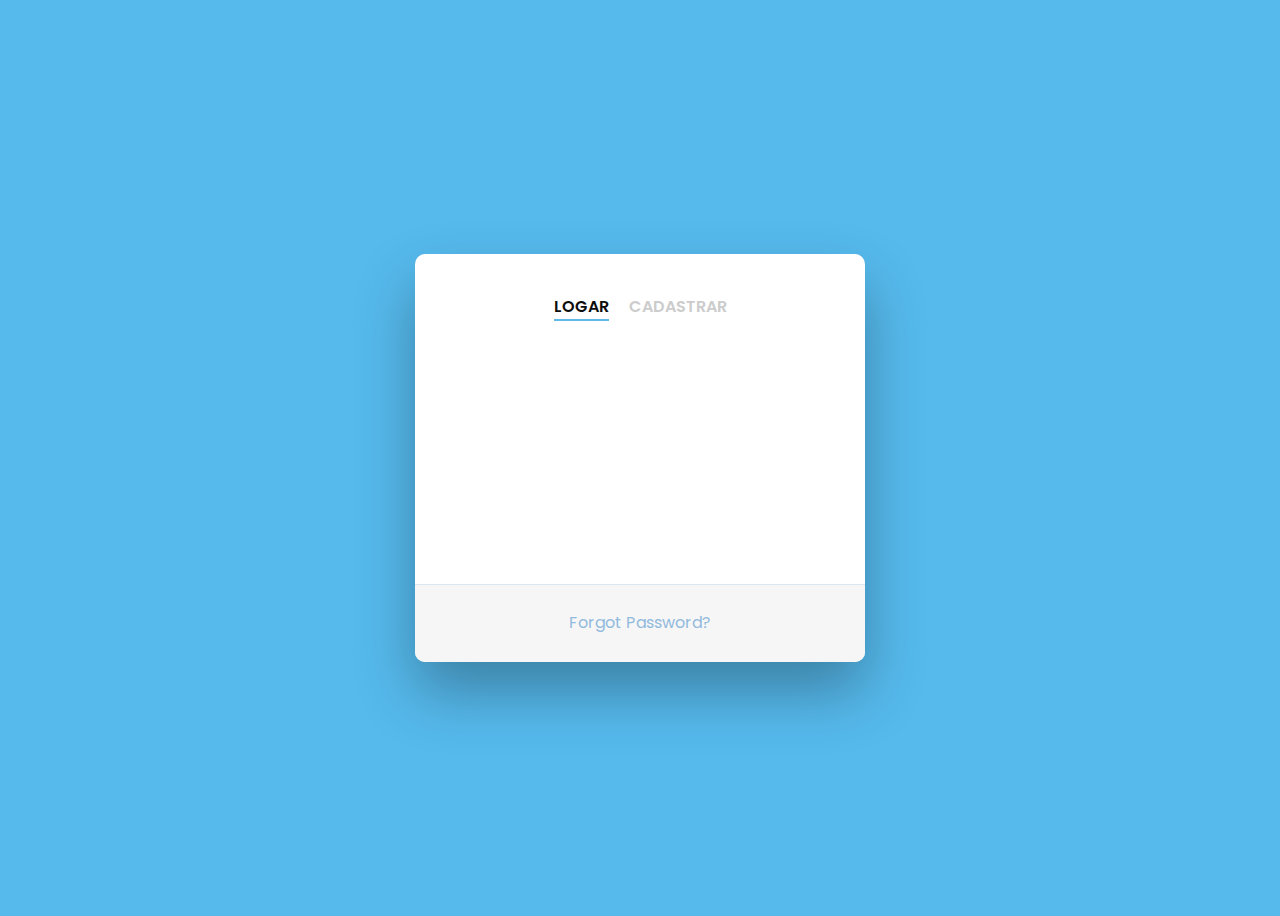
<file: index.html>
<!DOCTYPE html>
<!--
To change this license header, choose License Headers in Project Properties.
To change this template file, choose Tools | Templates
and open the template in the editor.
-->
<html>
    <head>
        <title>TODO supply a title</title>
        <meta charset="UTF-8">
        <meta name="viewport" content="width=device-width, initial-scale=1.0">
        <link rel="stylesheet" type="text/css" href="estilo.css">
      
    </head>
    <body>
<div class="wrapper fadeInDown">
  <div id="formContent">
    <!-- Tabs Titles -->
    <a href="index.html"><h2 class="active"> Logar</h2></a>
    <a href="cadastro.html"><h2 class="inactive underlineHover">Cadastrar </h2></a>

    <!-- Icon -->
    <div class="fadeIn first">
      <img src="login.png"  alt="User Icon" />
    </div>

    <!-- Login Form -->
    <form action="primeira.html">
      <input type="text" id="login" class="fadeIn second" name="email" placeholder="login">
      <input type="password" id="password" class="fadeIn third" name="senha" placeholder="password">
      <input type="submit" class="fadeIn fourth" name="logar" value="Logar">
    </form>

    <!-- Remind Passowrd -->
    <div id="formFooter">
      <a class="underlineHover" href="#">Forgot Password?</a>
    </div>

  </div>
</div>
    </body>
</html>
</file>
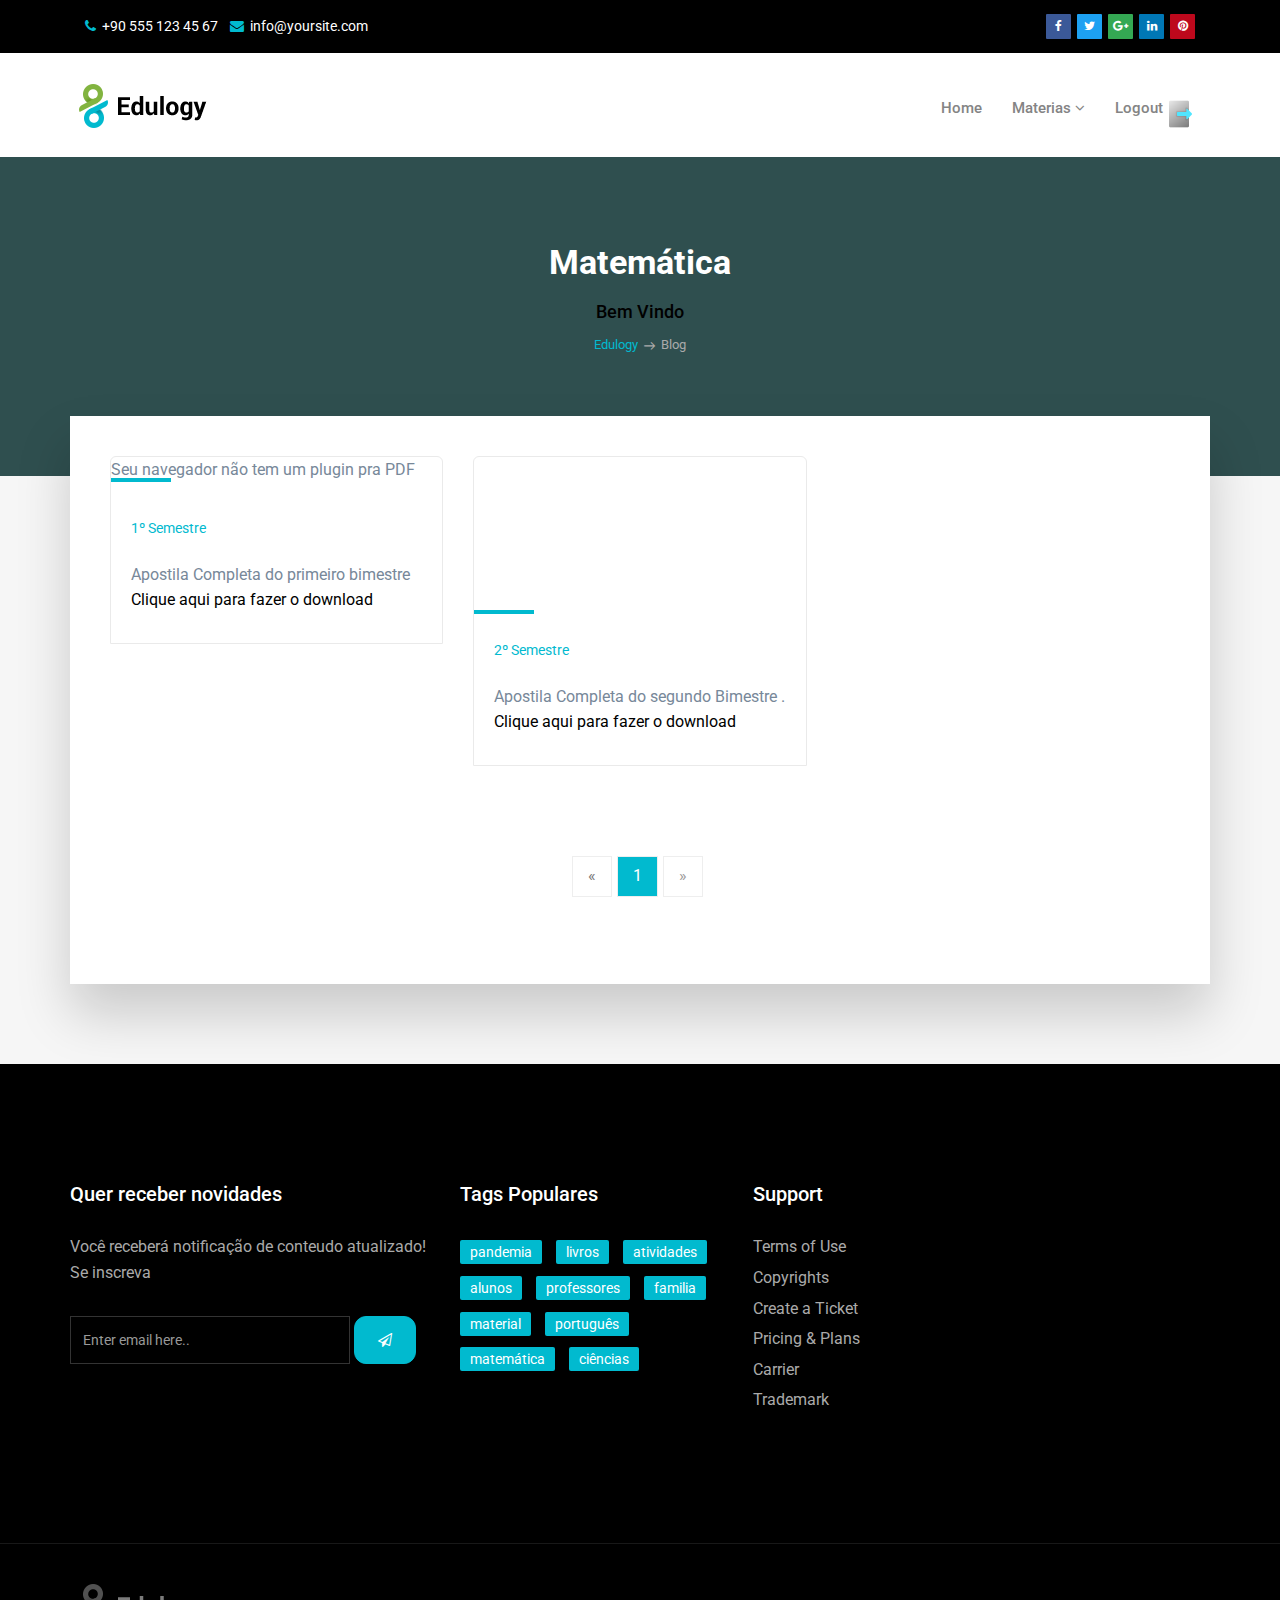
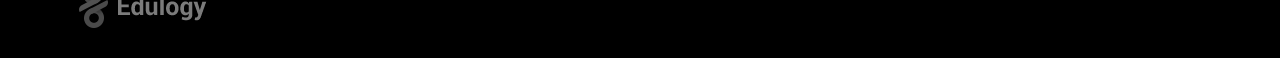
<file: blog-1.html>
<!doctype html>
<!--[if IE 9]> <html class="no-js ie9 fixed-layout" lang="en"> <![endif]-->
<!--[if gt IE 9]><!-->

<html class="no-js " lang="en"> <!--<![endif]-->
<head>

    <!-- Basic -->
    <meta charset="utf-8">
    <meta http-equiv="X-UA-Compatible" content="IE=edge">
    
    <!-- Mobile Meta -->
    <meta name="viewport" content="width=device-width, minimum-scale=1.0, maximum-scale=1.0, user-scalable=no">
    
    <!-- Site Meta -->
    <title>Edulogy</title>
    <meta name="keywords" content="">
    <meta name="description" content="">
    <meta name="author" content="">
    
    <!-- Site Icons -->
    <link rel="shortcut icon" href="favicon.ico" type="image/x-icon" />
    <link rel="apple-touch-icon" href="apple-touch-icon.png">

    <!-- Google Fonts -->
    <link href="https://fonts.googleapis.com/css?family=Roboto:300,400,400i,500,700,900" rel="stylesheet"> 
    <link href="https://fonts.googleapis.com/css?family=Droid+Serif:400,400i,700,700i" rel="stylesheet"> 
    
    <!-- Custom & Default Styles -->
    <link rel="stylesheet" href="bootstrap.min.css">
    <link rel="stylesheet" href="font-awesome.min.css">
    <link rel="stylesheet" href="carousel.css">
    <link rel="stylesheet" href="animate.css">
    <link rel="stylesheet" href="style.css">

    <!--[if lt IE 9]>
        <script src="js/vendor/html5shiv.min.js"></script>
        <script src="js/vendor/respond.min.js"></script>
    <![endif]-->

</head>
<body>  

    <!-- LOADER -->
    <div id="preloader">
        <img class="preloader" src="loader.gif" alt="">
    </div><!-- end loader -->
    <!-- END LOADER -->

    <div id="wrapper">
        <!-- BEGIN # MODAL LOGIN -->
        <div class="modal fade" id="login-modal" tabindex="-1" role="dialog" aria-hidden="true" style="display: none;">
            <div class="modal-dialog">
                <div class="modal-content">
                    <!-- Begin # DIV Form -->
                    <div id="div-forms">
                        <form id="login-form">
                            <button type="button" class="close" data-dismiss="modal" aria-label="Close">
                                <span class="flaticon-add" aria-hidden="true"></span>
                            </button>
                            <div class="modal-body">
                                <input class="form-control" type="text" placeholder="What you are looking for?" required>
                            </div>
                        </form><!-- End # Login Form -->
                    </div><!-- End # DIV Form -->
                </div>
            </div>
        </div>
        <!-- END # MODAL LOGIN -->

        <header class="header header-normal">
            <div class="topbar clearfix">
                <div class="container">
                    <div class="row-fluid">
                        <div class="col-md-6 col-sm-6 text-left">
                            <p>
                                <strong><i class="fa fa-phone"></i></strong> +90 555 123 45 67 &nbsp;&nbsp;
                                <strong><i class="fa fa-envelope"></i></strong> <a href="mailto:#">info@yoursite.com</a>
                            </p>
                        </div><!-- end left -->
                        <div class="col-md-6 col-sm-6 hidden-xs text-right">
                            <div class="social">
                                <a class="facebook" href="#" data-tooltip="tooltip" data-placement="bottom" title="Facebook"><i class="fa fa-facebook"></i></a>              
                                <a class="twitter" href="#" data-tooltip="tooltip" data-placement="bottom" title="Twitter"><i class="fa fa-twitter"></i></a>
                                <a class="google" href="#" data-tooltip="tooltip" data-placement="bottom" title="Google Plus"><i class="fa fa-google-plus"></i></a>
                                <a class="linkedin" href="#" data-tooltip="tooltip" data-placement="bottom" title="Linkedin"><i class="fa fa-linkedin"></i></a>
                                <a class="pinterest" href="#" data-tooltip="tooltip" data-placement="bottom" title="Pinterest"><i class="fa fa-pinterest"></i></a>
                            </div><!-- end social -->
                        </div><!-- end left -->
                    </div><!-- end row -->
                </div><!-- end container -->
            </div><!-- end topbar -->

            <div class="container">
                <nav class="navbar navbar-default yamm">
                    <div class="navbar-header">
                        <button type="button" class="navbar-toggle collapsed" data-toggle="collapse" data-target="#navbar" aria-expanded="false" aria-controls="navbar">
                            <span class="sr-only">Toggle navigation</span>
                            <span class="icon-bar"></span>
                            <span class="icon-bar"></span>
                            <span class="icon-bar"></span>
                        </button>
                        <div class="logo-normal">
                            <a class="navbar-brand" href="primeira.html"><img src="logo-dark.png" alt=""></a>
                           
                        </div>
                    </div>

                    <div id="navbar" class="navbar-collapse collapse">
                        <ul class="nav navbar-nav navbar-right">
                            <li><a href="primeira.html">Home</a></li>                    
                          
                            <li class="dropdown hassubmenu">
                                <a href="#" class="dropdown-toggle" data-toggle="dropdown" role="button" aria-expanded="false">Materias <span class="fa fa-angle-down"></span></a>
                                <ul class="dropdown-menu" role="menu">
                                    <li><a href="blog-3.html">Português</a></li>
                                    <li><a href="blog-1.html">Matemática</a></li>
                                    <li><a href="blog-2.html">Geografia</a></li>
                                    <li><a href="blog-4.html">Ciências</a></li>
                                    
                                </ul>
                                
                            </li>
                            <li><a href="#"><img src="sai.png" class="img-responsive" style="float:right;" >Logout</a></li>
                        </ul>
                    </div>
                </nav><!-- end navbar -->
            </div><!-- end container -->
        </header>

        <section class="section db p120">
            <div class="container">
                <div class="row">
                    <div class="col-md-12">
                        <div class="tagline-message page-title text-center">
                            <h3>Matemática</h3>
                            <h4>Bem Vindo </h4>
                            <ul class="breadcrumb">
                                <li><a href="primeira.html">Edulogy</a></li>
                                <li class="active">Blog</li>
                            </ul>
                        </div>
                    </div><!-- end col -->
                </div><!-- end row -->
            </div><!-- end container -->
        </section><!-- end section -->

        <section class="section gb nopadtop">
            <div class="container">
                <div class="boxed boxedp4">
                    <div class="row blog-grid">
                        <div class="col-md-4">
                            <div class="course-box">
                                <div class="image-wrap entry">
<!--                                    <img src="upload/frasean.png" alt="" class="img-responsive" style="width:1500pt;" >-->
                                   <object data="meuarquivo.pdf" type="application/pdf"  >
                                       <p>Seu navegador não tem um plugin pra PDF</p>
                                         </object>
                                </div><!-- end image-wrap -->
                                <div class="course-details">
                                    <h4>
                                        <small>1º Semestre </small>                                        
                                    </h4>
                                    <p>Apostila Completa do primeiro bimestre </p>
                                    <a href="meuarquivo.pdf" download>Clique aqui para fazer o download</a>
                                </div><!-- end details -->
                                
                            </div><!-- end box -->
                        </div><!-- end col -->

                        <div class="col-md-4">
                            <div class="course-box">
                                <div class="image-wrap entry">
<!--                                    <img src="upload/ftexto.jpg" alt="" class="img-responsive" style="width:1500pt;">-->
                                    <iframe src="http:arquivo.pdf"  style="border: none;"  ></iframe>
                                  </div><!-- end image-wrap -->
                                <div class="course-details">
                                    <h4>
                                        <small>2º Semestre</small>                                        
                                    </h4>
                                    <p> Apostila Completa do segundo Bimestre .</p>
                                    <a href="arquivo.pdf" download>Clique aqui para fazer o download</a>
                                </div><!-- end details -->
                                
                            </div><!-- end box -->
                        </div><!-- end col -->                                    
                          </div><!-- end row -->

                    <hr class="invis">

                    <div class="row">
                        <div class="col-md-12 text-center">
                            <ul class="pagination ">
                                <li class="disabled"><a href="javascript:void(0)">&laquo;</a></li>
                                <li class="active"><a href="javascript:void(0)">1</a></li>
                                
                                <li><a href="javascript:void(0)">&raquo;</a></li>
                            </ul>
                        </div><!-- end col -->
                    </div><!-- end row -->
                </div><!-- end boxed -->
            </div><!-- end container -->
        </section>

       <footer class="section footer noover">
            <div class="container">
                <div class="row">
                    <div class="col-lg-4 col-md-4">
                        <div class="widget clearfix">
                            <h3 class="widget-title">Quer receber novidades</h3>
                            <div class="newsletter-widget">
                                <p>Você receberá notificação de conteudo atualizado!<br> Se inscreva</p>
                                <form class="form-inline" role="search">
                                    <div class="form-1">
                                        <input type="text" class="form-control" placeholder="Enter email here..">
                                        <button type="submit" class="btn btn-primary"><i class="fa fa-paper-plane-o"></i></button>
                                    </div>
                                </form>
                               
                            </div><!-- end newsletter -->
                        </div><!-- end widget -->
                    </div><!-- end col -->

                    

                    <div class="col-lg-3 col-md-3">
                        <div class="widget clearfix">
                            <h3 class="widget-title">Tags Populares</h3>
                            <div class="tags-widget">   
                                <ul class="list-inline">
                                    <li><a href="#">pandemia</a></li>
                                    <li><a href="#">livros</a></li>
                                    <li><a href="#">atividades</a></li>
                                    <li><a href="#">alunos</a></li>
                                    <li><a href="#">professores</a></li>
                                    <li><a href="#">familia</a></li>
                                    <li><a href="#">material</a></li>
                                    <li><a href="#">português</a></li>
                                    <li><a href="#">matemática</a></li>
                                    <li><a href="#">ciências</a></li>
                                </ul>
                            </div><!-- end list-widget -->
                        </div><!-- end widget -->
                    </div><!-- end col -->

                    <div class="col-lg-2 col-md-2">
                        <div class="widget clearfix">
                            <h3 class="widget-title">Support</h3>
                            <div class="list-widget">   
                                <ul>
                                    <li><a href="#">Terms of Use</a></li>
                                    <li><a href="#">Copyrights</a></li>
                                    <li><a href="#">Create a Ticket</a></li>
                                    <li><a href="#">Pricing & Plans</a></li>
                                    <li><a href="#">Carrier</a></li>
                                    <li><a href="#">Trademark</a></li>
                                </ul>
                            </div><!-- end list-widget -->
                        </div><!-- end widget -->
                    </div><!-- end col -->
                </div><!-- end row -->
            </div><!-- end container -->
        </footer><!-- end footer -->

        <div class="copyrights">
            <div class="container">
                <div class="clearfix">
                    <div class="pull-left">
                        <div class="cop-logo">
                            <a href="#"><img src="logo.png" alt=""></a>
                        </div>
                    </div>

                    <div class="pull-right">
                        <div class="footer-links">
                            
                        </div>
                    </div>
                </div>
            </div><!-- end container -->
        </div><!-- end copy -->
    </div><!-- end wrapper -->

    <!-- jQuery Files -->
    <script src="jquery.min.js"></script>
    <script src="bootstrap.min.js"></script>
    <script src="animate.js"></script>
    <script src="custom.js"></script>

</body>
</html>
</file>
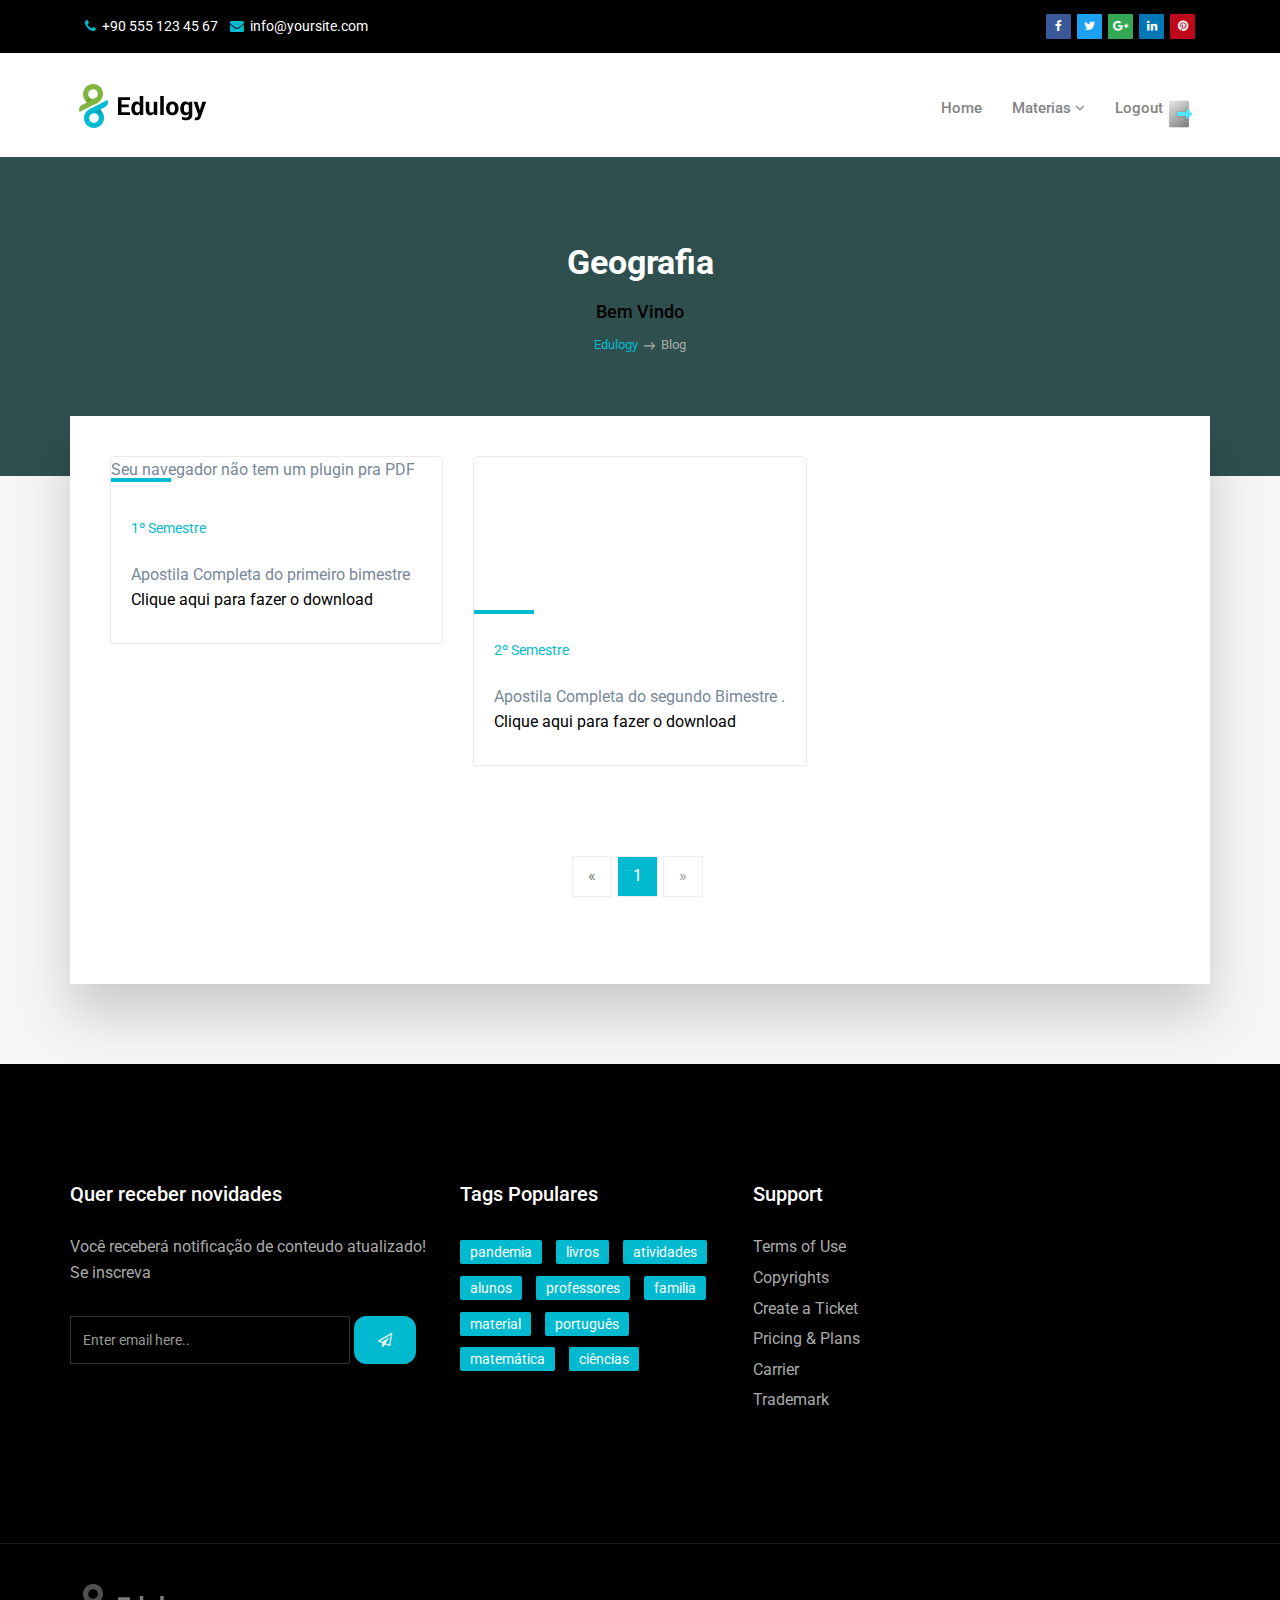
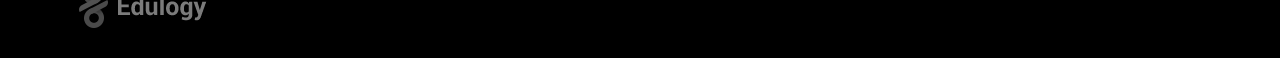
<file: blog-2.html>
<!doctype html>
<!--[if IE 9]> <html class="no-js ie9 fixed-layout" lang="en"> <![endif]-->
<!--[if gt IE 9]><!-->

<html class="no-js " lang="en"> <!--<![endif]-->
<head>

    <!-- Basic -->
    <meta charset="utf-8">
    <meta http-equiv="X-UA-Compatible" content="IE=edge">
    
    <!-- Mobile Meta -->
    <meta name="viewport" content="width=device-width, minimum-scale=1.0, maximum-scale=1.0, user-scalable=no">
    
    <!-- Site Meta -->
    <title>Edulogy</title>
    <meta name="keywords" content="">
    <meta name="description" content="">
    <meta name="author" content="">
    
    <!-- Site Icons -->
    <link rel="shortcut icon" href="favicon.ico" type="image/x-icon" />
    <link rel="apple-touch-icon" href="apple-touch-icon.png">

    <!-- Google Fonts -->
    <link href="https://fonts.googleapis.com/css?family=Roboto:300,400,400i,500,700,900" rel="stylesheet"> 
    <link href="https://fonts.googleapis.com/css?family=Droid+Serif:400,400i,700,700i" rel="stylesheet"> 
    
    <!-- Custom & Default Styles -->
    <link rel="stylesheet" href="bootstrap.min.css">
    <link rel="stylesheet" href="font-awesome.min.css">
    <link rel="stylesheet" href="carousel.css">
    <link rel="stylesheet" href="animate.css">
    <link rel="stylesheet" href="style.css">

    <!--[if lt IE 9]>
        <script src="js/vendor/html5shiv.min.js"></script>
        <script src="js/vendor/respond.min.js"></script>
    <![endif]-->

</head>
<body>  

    <!-- LOADER -->
    <div id="preloader">
        <img class="preloader" src="loader.gif" alt="">
    </div><!-- end loader -->
    <!-- END LOADER -->

    <div id="wrapper">
        <!-- BEGIN # MODAL LOGIN -->
        <div class="modal fade" id="login-modal" tabindex="-1" role="dialog" aria-hidden="true" style="display: none;">
            <div class="modal-dialog">
                <div class="modal-content">
                    <!-- Begin # DIV Form -->
                    <div id="div-forms">
                        <form id="login-form">
                            <button type="button" class="close" data-dismiss="modal" aria-label="Close">
                                <span class="flaticon-add" aria-hidden="true"></span>
                            </button>
                            <div class="modal-body">
                                <input class="form-control" type="text" placeholder="What you are looking for?" required>
                            </div>
                        </form><!-- End # Login Form -->
                    </div><!-- End # DIV Form -->
                </div>
            </div>
        </div>
        <!-- END # MODAL LOGIN -->

        <header class="header header-normal">
            <div class="topbar clearfix">
                <div class="container">
                    <div class="row-fluid">
                        <div class="col-md-6 col-sm-6 text-left">
                            <p>
                                <strong><i class="fa fa-phone"></i></strong> +90 555 123 45 67 &nbsp;&nbsp;
                                <strong><i class="fa fa-envelope"></i></strong> <a href="mailto:#">info@yoursite.com</a>
                            </p>
                        </div><!-- end left -->
                        <div class="col-md-6 col-sm-6 hidden-xs text-right">
                            <div class="social">
                                <a class="facebook" href="#" data-tooltip="tooltip" data-placement="bottom" title="Facebook"><i class="fa fa-facebook"></i></a>              
                                <a class="twitter" href="#" data-tooltip="tooltip" data-placement="bottom" title="Twitter"><i class="fa fa-twitter"></i></a>
                                <a class="google" href="#" data-tooltip="tooltip" data-placement="bottom" title="Google Plus"><i class="fa fa-google-plus"></i></a>
                                <a class="linkedin" href="#" data-tooltip="tooltip" data-placement="bottom" title="Linkedin"><i class="fa fa-linkedin"></i></a>
                                <a class="pinterest" href="#" data-tooltip="tooltip" data-placement="bottom" title="Pinterest"><i class="fa fa-pinterest"></i></a>
                            </div><!-- end social -->
                        </div><!-- end left -->
                    </div><!-- end row -->
                </div><!-- end container -->
            </div><!-- end topbar -->

            <div class="container">
                <nav class="navbar navbar-default yamm">
                    <div class="navbar-header">
                        <button type="button" class="navbar-toggle collapsed" data-toggle="collapse" data-target="#navbar" aria-expanded="false" aria-controls="navbar">
                            <span class="sr-only">Toggle navigation</span>
                            <span class="icon-bar"></span>
                            <span class="icon-bar"></span>
                            <span class="icon-bar"></span>
                        </button>
                        <div class="logo-normal">
                            <a class="navbar-brand" href="primeira.html"><img src="logo-dark.png" alt=""></a>
                           
                        </div>
                    </div>

                    <div id="navbar" class="navbar-collapse collapse">
                        <ul class="nav navbar-nav navbar-right">
                            <li><a href="primeira.html">Home</a></li>                    
                          
                            <li class="dropdown hassubmenu">
                                <a href="#" class="dropdown-toggle" data-toggle="dropdown" role="button" aria-expanded="false">Materias <span class="fa fa-angle-down"></span></a>
                                <ul class="dropdown-menu" role="menu">
                                    <li><a href="blog-3.html">Português</a></li>
                                    <li><a href="blog-1.html">Matemática</a></li>
                                    <li><a href="blog-2.html">Geografia</a></li>
                                    <li><a href="blog-4.html">Ciências</a></li>
                                    
                                </ul>
                                
                            </li>
                            <li><a href="#"><img src="sai.png" class="img-responsive" style="float:right;" >Logout</a></li>
                        </ul>
                    </div>
                </nav><!-- end navbar -->
            </div><!-- end container -->
        </header>

        <section class="section db p120">
            <div class="container">
                <div class="row">
                    <div class="col-md-12">
                        <div class="tagline-message page-title text-center">
                            <h3>Geografia</h3>
                            <h4>Bem Vindo </h4>
                            <ul class="breadcrumb">
                                <li><a href="primeira.html">Edulogy</a></li>
                                <li class="active">Blog</li>
                            </ul>
                        </div>
                    </div><!-- end col -->
                </div><!-- end row -->
            </div><!-- end container -->
        </section><!-- end section -->

        <section class="section gb nopadtop">
            <div class="container">
                <div class="boxed boxedp4">
                    <div class="row blog-grid">
                        <div class="col-md-4">
                            <div class="course-box">
                                <div class="image-wrap entry">
<!--                                    <img src="upload/frasean.png" alt="" class="img-responsive" style="width:1500pt;" >-->
                                   <object data="geo2arquivo.pdf" type="application/pdf"  >
                                       <p>Seu navegador não tem um plugin pra PDF</p>
                                         </object>
                                </div><!-- end image-wrap -->
                                <div class="course-details">
                                    <h4>
                                        <small>1º Semestre </small>                                        
                                    </h4>
                                    <p>Apostila Completa do primeiro bimestre </p>
                                    <a href="geo2arquivo.pdf" download>Clique aqui para fazer o download</a>
                                </div><!-- end details -->
                                
                            </div><!-- end box -->
                        </div><!-- end col -->

                        <div class="col-md-4">
                            <div class="course-box">
                                <div class="image-wrap entry">
<!--                                    <img src="upload/ftexto.jpg" alt="" class="img-responsive" style="width:1500pt;">-->
                                    <iframe src="http:geooarquivo.pdf"  style="border: none;"  ></iframe>
                                  </div><!-- end image-wrap -->
                                <div class="course-details">
                                    <h4>
                                        <small>2º Semestre</small>                                        
                                    </h4>
                                    <p> Apostila Completa do segundo Bimestre .</p>
                                    <a href="geooarquivo.pdf" download>Clique aqui para fazer o download</a>
                                </div><!-- end details -->
                                
                            </div><!-- end box -->
                        </div><!-- end col -->                                    
                          </div><!-- end row -->

                    <hr class="invis">

                    <div class="row">
                        <div class="col-md-12 text-center">
                            <ul class="pagination ">
                                <li class="disabled"><a href="javascript:void(0)">&laquo;</a></li>
                                <li class="active"><a href="javascript:void(0)">1</a></li>
                                
                                <li><a href="javascript:void(0)">&raquo;</a></li>
                            </ul>
                        </div><!-- end col -->
                    </div><!-- end row -->
                </div><!-- end boxed -->
            </div><!-- end container -->
        </section>

       <footer class="section footer noover">
            <div class="container">
                <div class="row">
                    <div class="col-lg-4 col-md-4">
                        <div class="widget clearfix">
                            <h3 class="widget-title">Quer receber novidades</h3>
                            <div class="newsletter-widget">
                                <p>Você receberá notificação de conteudo atualizado!<br> Se inscreva</p>
                                <form class="form-inline" role="search">
                                    <div class="form-1">
                                        <input type="text" class="form-control" placeholder="Enter email here..">
                                        <button type="submit" class="btn btn-primary"><i class="fa fa-paper-plane-o"></i></button>
                                    </div>
                                </form>
                               
                            </div><!-- end newsletter -->
                        </div><!-- end widget -->
                    </div><!-- end col -->

                    

                    <div class="col-lg-3 col-md-3">
                        <div class="widget clearfix">
                            <h3 class="widget-title">Tags Populares</h3>
                            <div class="tags-widget">   
                                <ul class="list-inline">
                                    <li><a href="#">pandemia</a></li>
                                    <li><a href="#">livros</a></li>
                                    <li><a href="#">atividades</a></li>
                                    <li><a href="#">alunos</a></li>
                                    <li><a href="#">professores</a></li>
                                    <li><a href="#">familia</a></li>
                                    <li><a href="#">material</a></li>
                                    <li><a href="#">português</a></li>
                                    <li><a href="#">matemática</a></li>
                                    <li><a href="#">ciências</a></li>
                                </ul>
                            </div><!-- end list-widget -->
                        </div><!-- end widget -->
                    </div><!-- end col -->

                    <div class="col-lg-2 col-md-2">
                        <div class="widget clearfix">
                            <h3 class="widget-title">Support</h3>
                            <div class="list-widget">   
                                <ul>
                                    <li><a href="#">Terms of Use</a></li>
                                    <li><a href="#">Copyrights</a></li>
                                    <li><a href="#">Create a Ticket</a></li>
                                    <li><a href="#">Pricing & Plans</a></li>
                                    <li><a href="#">Carrier</a></li>
                                    <li><a href="#">Trademark</a></li>
                                </ul>
                            </div><!-- end list-widget -->
                        </div><!-- end widget -->
                    </div><!-- end col -->
                </div><!-- end row -->
            </div><!-- end container -->
        </footer><!-- end footer -->

        <div class="copyrights">
            <div class="container">
                <div class="clearfix">
                    <div class="pull-left">
                        <div class="cop-logo">
                            <a href="#"><img src="logo.png" alt=""></a>
                        </div>
                    </div>

                    <div class="pull-right">
                        <div class="footer-links">
                            
                        </div>
                    </div>
                </div>
            </div><!-- end container -->
        </div><!-- end copy -->
    </div><!-- end wrapper -->

    <!-- jQuery Files -->
    <script src="jquery.min.js"></script>
    <script src="bootstrap.min.js"></script>
    <script src="animate.js"></script>
    <script src="custom.js"></script>

</body>
</html>
</file>
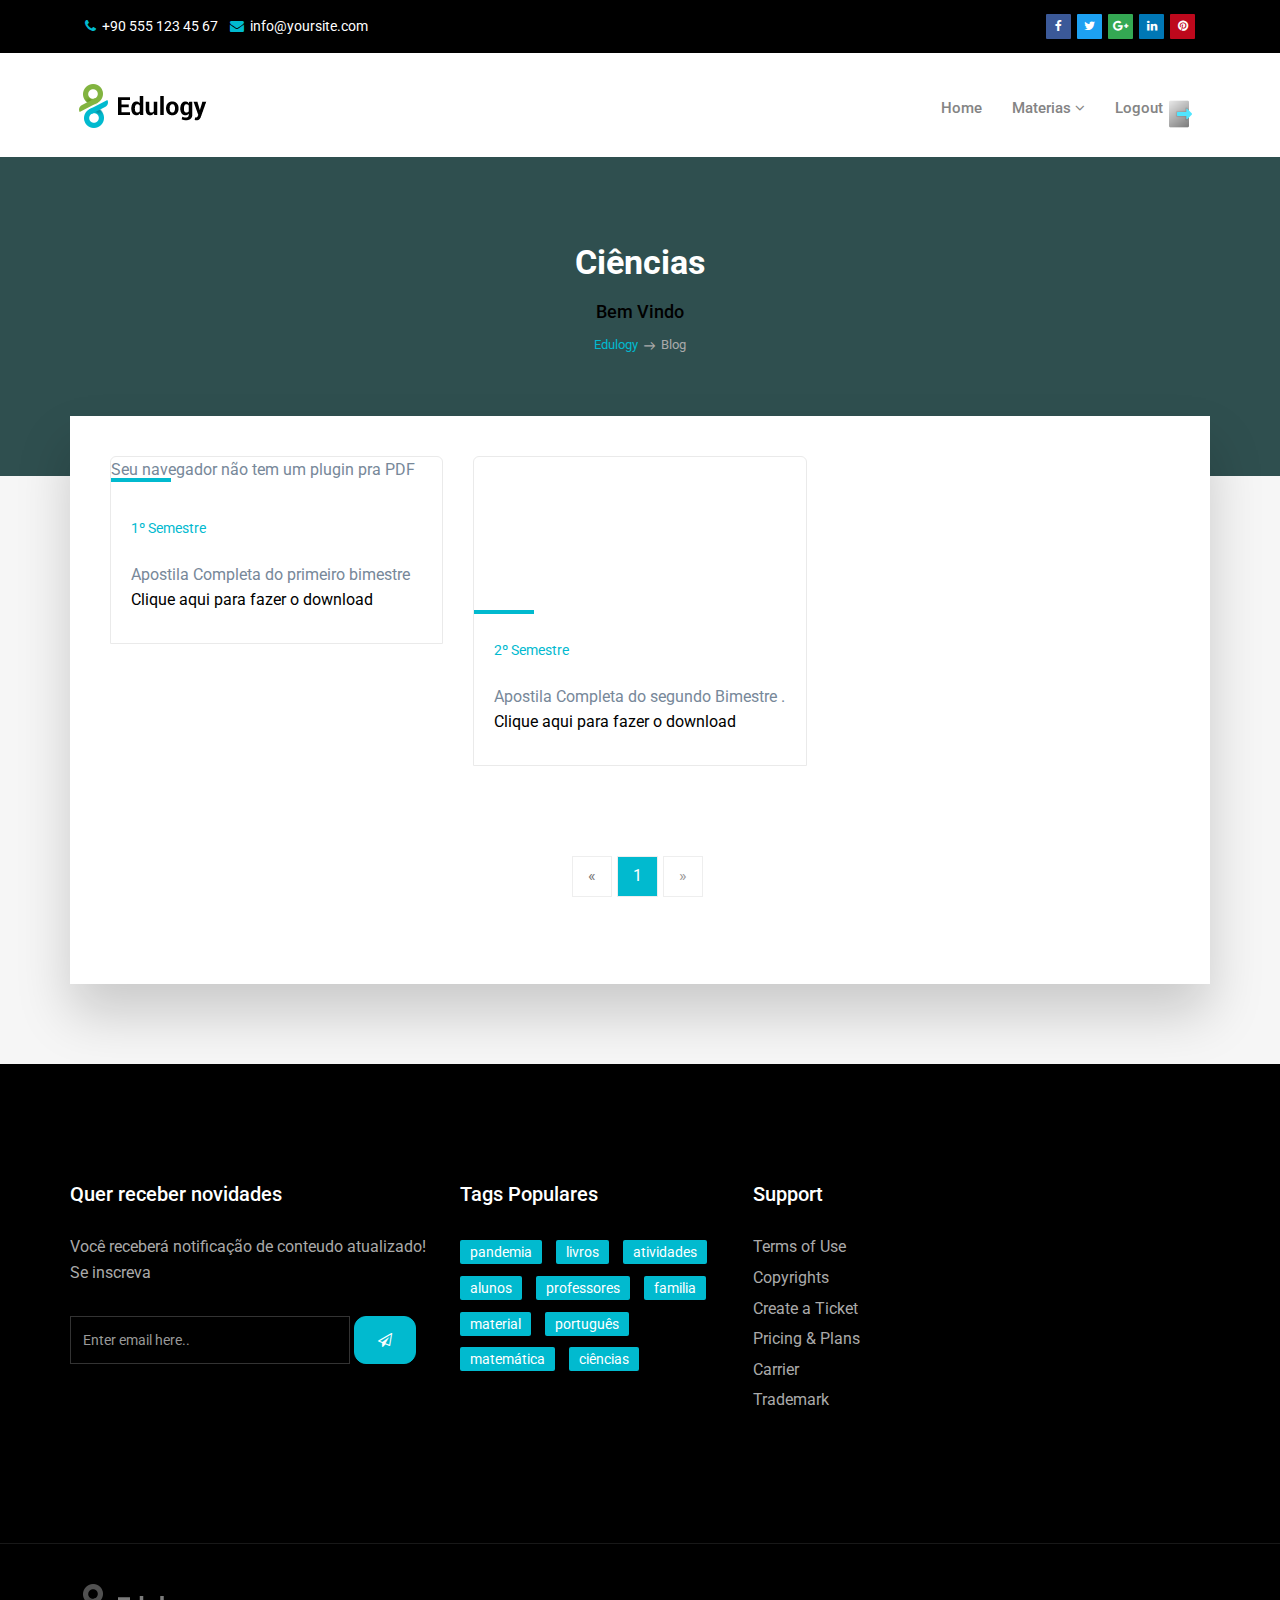
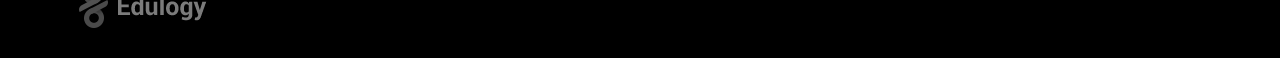
<file: blog-4.html>
<!DOCTYPE html>

<html class="no-js " lang="en"> <!--<![endif]-->
<head>

    <!-- Basic -->
    <meta charset="utf-8">
    <meta http-equiv="X-UA-Compatible" content="IE=edge">
    
    <!-- Mobile Meta -->
    <meta name="viewport" content="width=device-width, minimum-scale=1.0, maximum-scale=1.0, user-scalable=no">
    
    <!-- Site Meta -->
    <title>Edulogy</title>
    <meta name="keywords" content="">
    <meta name="description" content="">
    <meta name="author" content="">
    
    <!-- Site Icons -->
    <link rel="shortcut icon" href="favicon.ico" type="image/x-icon" />
    <link rel="apple-touch-icon" href="apple-touch-icon.png">

    <!-- Google Fonts -->
    <link href="https://fonts.googleapis.com/css?family=Roboto:300,400,400i,500,700,900" rel="stylesheet"> 
    <link href="https://fonts.googleapis.com/css?family=Droid+Serif:400,400i,700,700i" rel="stylesheet"> 
    
    <!-- Custom & Default Styles -->
    <link rel="stylesheet" href="bootstrap.min.css">
    <link rel="stylesheet" href="font-awesome.min.css">
    <link rel="stylesheet" href="carousel.css">
    <link rel="stylesheet" href="animate.css">
    <link rel="stylesheet" href="style.css">

    <!--[if lt IE 9]>
        <script src="js/vendor/html5shiv.min.js"></script>
        <script src="js/vendor/respond.min.js"></script>
    <![endif]-->

</head>
<body>  

    <!-- LOADER -->
    <div id="preloader">
        <img class="preloader" src="loader.gif" alt="">
    </div><!-- end loader -->
    <!-- END LOADER -->

    <div id="wrapper">
        <!-- BEGIN # MODAL LOGIN -->
        <div class="modal fade" id="login-modal" tabindex="-1" role="dialog" aria-hidden="true" style="display: none;">
            <div class="modal-dialog">
                <div class="modal-content">
                    <!-- Begin # DIV Form -->
                    <div id="div-forms">
                        <form id="login-form">
                            <button type="button" class="close" data-dismiss="modal" aria-label="Close">
                                <span class="flaticon-add" aria-hidden="true"></span>
                            </button>
                            <div class="modal-body">
                                <input class="form-control" type="text" placeholder="What you are looking for?" required>
                            </div>
                        </form><!-- End # Login Form -->
                    </div><!-- End # DIV Form -->
                </div>
            </div>
        </div>
        <!-- END # MODAL LOGIN -->

        <header class="header header-normal">
            <div class="topbar clearfix">
                <div class="container">
                    <div class="row-fluid">
                        <div class="col-md-6 col-sm-6 text-left">
                            <p>
                                <strong><i class="fa fa-phone"></i></strong> +90 555 123 45 67 &nbsp;&nbsp;
                                <strong><i class="fa fa-envelope"></i></strong> <a href="mailto:#">info@yoursite.com</a>
                            </p>
                        </div><!-- end left -->
                        <div class="col-md-6 col-sm-6 hidden-xs text-right">
                            <div class="social">
                                <a class="facebook" href="#" data-tooltip="tooltip" data-placement="bottom" title="Facebook"><i class="fa fa-facebook"></i></a>              
                                <a class="twitter" href="#" data-tooltip="tooltip" data-placement="bottom" title="Twitter"><i class="fa fa-twitter"></i></a>
                                <a class="google" href="#" data-tooltip="tooltip" data-placement="bottom" title="Google Plus"><i class="fa fa-google-plus"></i></a>
                                <a class="linkedin" href="#" data-tooltip="tooltip" data-placement="bottom" title="Linkedin"><i class="fa fa-linkedin"></i></a>
                                <a class="pinterest" href="#" data-tooltip="tooltip" data-placement="bottom" title="Pinterest"><i class="fa fa-pinterest"></i></a>
                            </div><!-- end social -->
                        </div><!-- end left -->
                    </div><!-- end row -->
                </div><!-- end container -->
            </div><!-- end topbar -->

            <div class="container">
                <nav class="navbar navbar-default yamm">
                    <div class="navbar-header">
                        <button type="button" class="navbar-toggle collapsed" data-toggle="collapse" data-target="#navbar" aria-expanded="false" aria-controls="navbar">
                            <span class="sr-only">Toggle navigation</span>
                            <span class="icon-bar"></span>
                            <span class="icon-bar"></span>
                            <span class="icon-bar"></span>
                        </button>
                        <div class="logo-normal">
                            <a class="navbar-brand" href="primeira.html"><img src="logo-dark.png" alt=""></a>
                           
                        </div>
                    </div>

                    <div id="navbar" class="navbar-collapse collapse">
                        <ul class="nav navbar-nav navbar-right">
                            <li><a href="primeira.html">Home</a></li>                    
                          
                            <li class="dropdown hassubmenu">
                                <a href="#" class="dropdown-toggle" data-toggle="dropdown" role="button" aria-expanded="false">Materias <span class="fa fa-angle-down"></span></a>
                                <ul class="dropdown-menu" role="menu">
                                    <li><a href="blog-3.html">Português</a></li>
                                    <li><a href="blog-1.html">Matemática</a></li>
                                    <li><a href="blog-2.html">Geografia</a></li>
                                    <li><a href="blog-4.html">Ciências</a></li>
                                    
                                </ul>
                                
                            </li>
                            <li><a href="#"><img src="sai.png" class="img-responsive" style="float:right;" >Logout</a></li>
                        </ul>
                    </div>
                </nav><!-- end navbar -->
            </div><!-- end container -->
        </header>

        <section class="section db p120">
            <div class="container">
                <div class="row">
                    <div class="col-md-12">
                        <div class="tagline-message page-title text-center">
                            <h3>Ciências</h3>
                            <h4>Bem Vindo </h4>
                            <ul class="breadcrumb">
                                <li><a href="primeira.html">Edulogy</a></li>
                                <li class="active">Blog</li>
                            </ul>
                        </div>
                    </div><!-- end col -->
                </div><!-- end row -->
            </div><!-- end container -->
        </section><!-- end section -->

        <section class="section gb nopadtop">
            <div class="container">
                <div class="boxed boxedp4">
                    <div class="row blog-grid">
                        <div class="col-md-4">
                            <div class="course-box">
                                <div class="image-wrap entry">
<!--                                    <img src="upload/frasean.png" alt="" class="img-responsive" style="width:1500pt;" >-->
                                   <object data="cie2arquivo.pdf" type="application/pdf"  >
                                       <p>Seu navegador não tem um plugin pra PDF</p>
                                         </object>
                                </div><!-- end image-wrap -->
                                <div class="course-details">
                                    <h4>
                                        <small>1º Semestre </small>                                        
                                    </h4>
                                    <p>Apostila Completa do primeiro bimestre </p>
                                    <a href="cie2arquivo.pdf" download>Clique aqui para fazer o download</a>
                                </div><!-- end details -->
                                
                            </div><!-- end box -->
                        </div><!-- end col -->

                        <div class="col-md-4">
                            <div class="course-box">
                                <div class="image-wrap entry">
<!--                                    <img src="upload/ftexto.jpg" alt="" class="img-responsive" style="width:1500pt;">-->
                                    <iframe src="http:ciearquivo.pdf"  style="border: none;"  ></iframe>
                                  </div><!-- end image-wrap -->
                                <div class="course-details">
                                    <h4>
                                        <small>2º Semestre</small>                                        
                                    </h4>
                                    <p> Apostila Completa do segundo Bimestre .</p>
                                    <a href="ciearquivo.pdf" download>Clique aqui para fazer o download</a>
                                </div><!-- end details -->
                                
                            </div><!-- end box -->
                        </div><!-- end col -->                                    
                          </div><!-- end row -->

                    <hr class="invis">

                    <div class="row">
                        <div class="col-md-12 text-center">
                            <ul class="pagination ">
                                <li class="disabled"><a href="javascript:void(0)">&laquo;</a></li>
                                <li class="active"><a href="javascript:void(0)">1</a></li>
                                
                                <li><a href="javascript:void(0)">&raquo;</a></li>
                            </ul>
                        </div><!-- end col -->
                    </div><!-- end row -->
                </div><!-- end boxed -->
            </div><!-- end container -->
        </section>

       <footer class="section footer noover">
            <div class="container">
                <div class="row">
                    <div class="col-lg-4 col-md-4">
                        <div class="widget clearfix">
                            <h3 class="widget-title">Quer receber novidades</h3>
                            <div class="newsletter-widget">
                                <p>Você receberá notificação de conteudo atualizado!<br> Se inscreva</p>
                                <form class="form-inline" role="search">
                                    <div class="form-1">
                                        <input type="text" class="form-control" placeholder="Enter email here..">
                                        <button type="submit" class="btn btn-primary"><i class="fa fa-paper-plane-o"></i></button>
                                    </div>
                                </form>
                               
                            </div><!-- end newsletter -->
                        </div><!-- end widget -->
                    </div><!-- end col -->

                    

                    <div class="col-lg-3 col-md-3">
                        <div class="widget clearfix">
                            <h3 class="widget-title">Tags Populares</h3>
                            <div class="tags-widget">   
                                <ul class="list-inline">
                                    <li><a href="#">pandemia</a></li>
                                    <li><a href="#">livros</a></li>
                                    <li><a href="#">atividades</a></li>
                                    <li><a href="#">alunos</a></li>
                                    <li><a href="#">professores</a></li>
                                    <li><a href="#">familia</a></li>
                                    <li><a href="#">material</a></li>
                                    <li><a href="#">português</a></li>
                                    <li><a href="#">matemática</a></li>
                                    <li><a href="#">ciências</a></li>
                                </ul>
                            </div><!-- end list-widget -->
                        </div><!-- end widget -->
                    </div><!-- end col -->

                    <div class="col-lg-2 col-md-2">
                        <div class="widget clearfix">
                            <h3 class="widget-title">Support</h3>
                            <div class="list-widget">   
                                <ul>
                                    <li><a href="#">Terms of Use</a></li>
                                    <li><a href="#">Copyrights</a></li>
                                    <li><a href="#">Create a Ticket</a></li>
                                    <li><a href="#">Pricing & Plans</a></li>
                                    <li><a href="#">Carrier</a></li>
                                    <li><a href="#">Trademark</a></li>
                                </ul>
                            </div><!-- end list-widget -->
                        </div><!-- end widget -->
                    </div><!-- end col -->
                </div><!-- end row -->
            </div><!-- end container -->
        </footer><!-- end footer -->

        <div class="copyrights">
            <div class="container">
                <div class="clearfix">
                    <div class="pull-left">
                        <div class="cop-logo">
                            <a href="#"><img src="logo.png" alt=""></a>
                        </div>
                    </div>

                    <div class="pull-right">
                        <div class="footer-links">
                            
                        </div>
                    </div>
                </div>
            </div><!-- end container -->
        </div><!-- end copy -->
    </div><!-- end wrapper -->

    <!-- jQuery Files -->
    <script src="jquery.min.js"></script>
    <script src="bootstrap.min.js"></script>
    <script src="animate.js"></script>
    <script src="custom.js"></script>

</body>
</html>
</file>
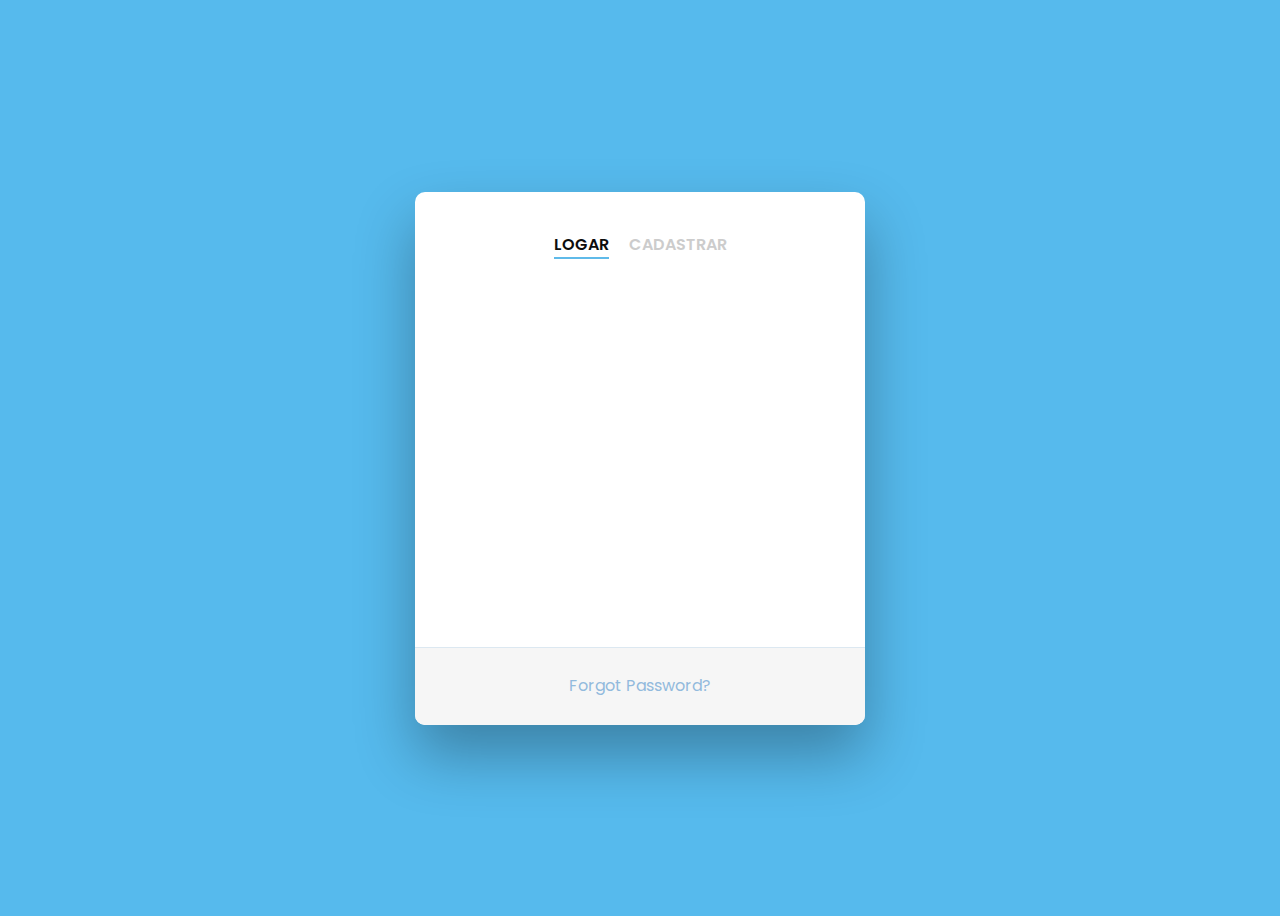
<file: cadastro.html>
<!DOCTYPE html>
<!--
To change this license header, choose License Headers in Project Properties.
To change this template file, choose Tools | Templates
and open the template in the editor.
-->
<html>
    <head>
        <title>TODO supply a title</title>
        <meta charset="UTF-8">
        <meta name="viewport" content="width=device-width, initial-scale=1.0">
        <link rel="stylesheet" type="text/css" href="estilo.css">
    </head>
    <body>
        <div class="wrapper fadeInDown">
            <div id="formContent">
                <!-- Tabs Titles -->
                <a href="index.html"><h2 class="active"> Logar</h2></a>
                <a href="cadastro.html"><h2 class="inactive underlineHover">Cadastrar </h2></a>

                <!-- Icon -->
                <div class="fadeIn first">
                    <img src="login.png"  alt="User Icon" />
                </div>

                <!-- Login Form -->
                <form action="login.html" >
                    <input type="text" id="login" class="fadeIn second" name="nome" placeholder="nome">
                    <input type="email" id="email" class="fadeIn third" name="email" placeholder="email">
                    <select id="tipo" class="fadeIn second" name="tipo" >
                        <option  selected>Tipo</option>
                        <option  value="Admin">Professsor</option>
                        <option  value="Comum">Aluno</option>                                                                                                   
                    </select>
                    <input type="password" id="password" class="fadeIn third" name="senha" placeholder="password">
                    <input type="submit" class="fadeIn fourth"  name="cadastro" value="Cadastrar">
                </form>

                <!-- Remind Passowrd -->
                <div id="formFooter">
                    <a class="underlineHover" href="#">Forgot Password?</a>
                </div>

            </div>
        </div>
    </body>
</html>
</file>
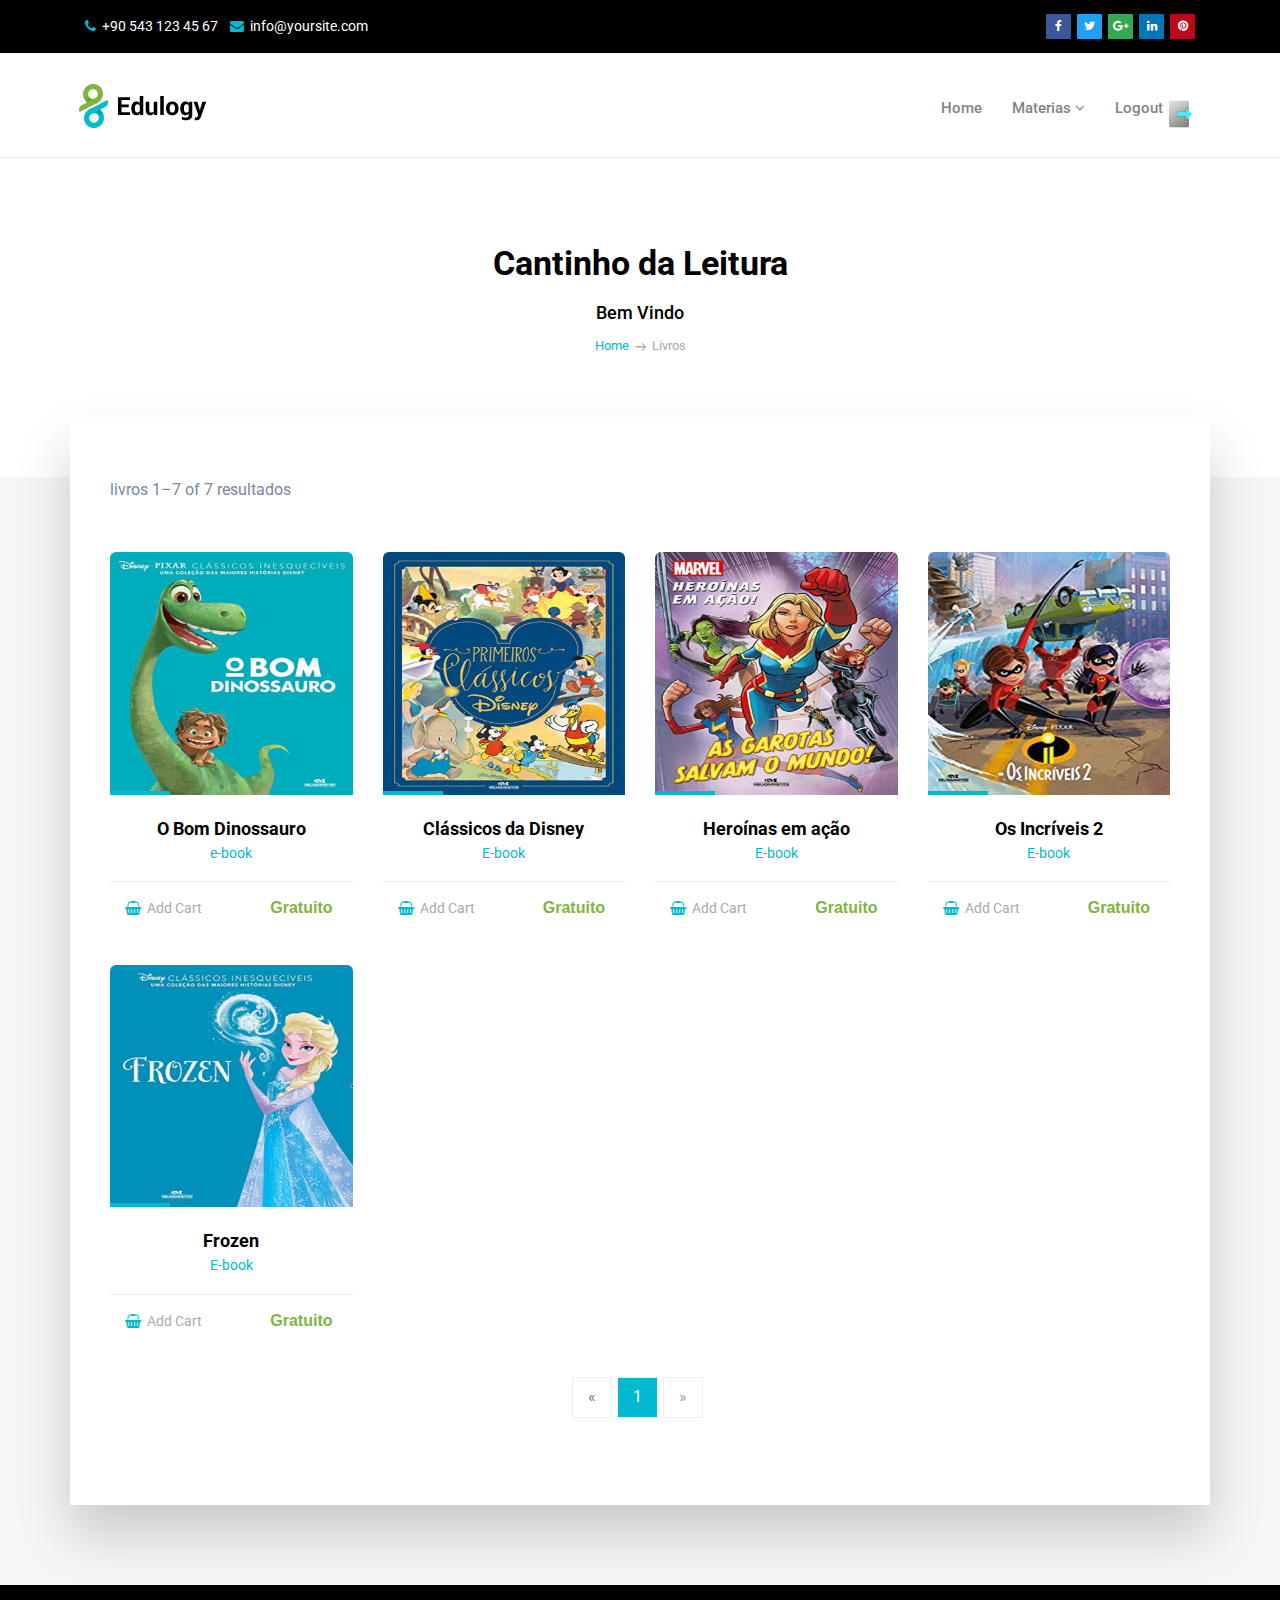
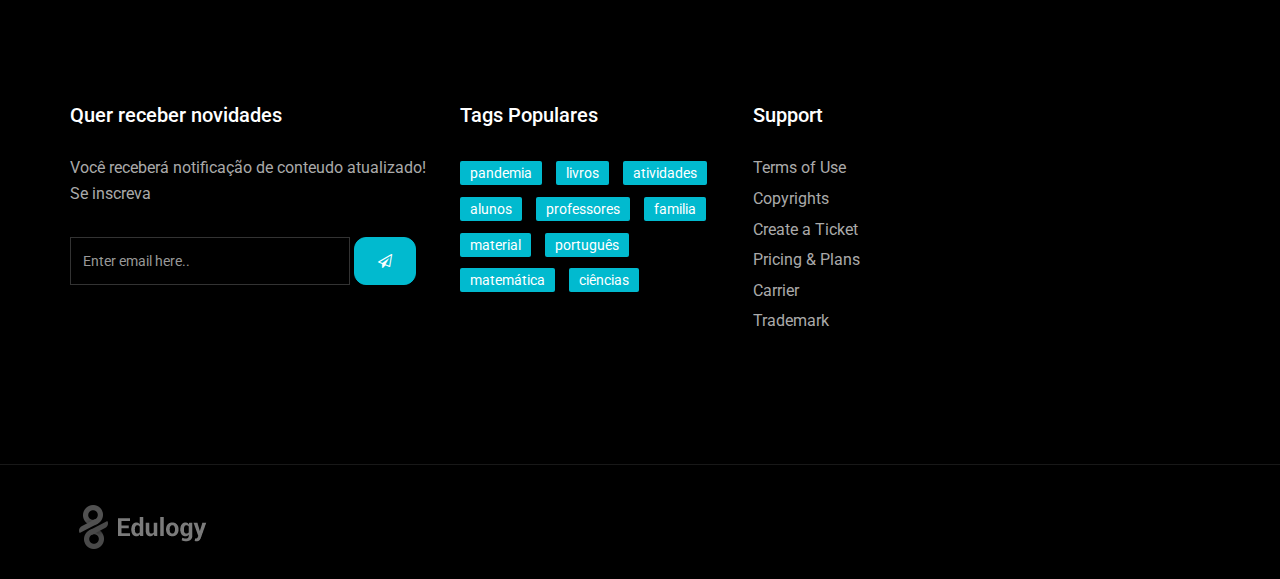
<file: shop.html>
<!DOCTYPE html>

<html class="no-js " lang="en"> <!--<![endif]-->
<head>

    <!-- Basic -->
    <meta charset="utf-8">
    <meta http-equiv="X-UA-Compatible" content="IE=edge">
    
    <!-- Mobile Meta -->
    <meta name="viewport" content="width=device-width, minimum-scale=1.0, maximum-scale=1.0, user-scalable=no">
    
    <!-- Site Meta -->
    <title>Edulogy</title>
    <meta name="keywords" content="">
    <meta name="description" content="">
    <meta name="author" content="">
    
    <!-- Site Icons -->
    <link rel="shortcut icon" href="favicon.ico" type="image/x-icon" />
    <link rel="apple-touch-icon" href="apple-touch-icon.png">

    <!-- Google Fonts -->
    <link href="https://fonts.googleapis.com/css?family=Roboto:300,400,400i,500,700,900" rel="stylesheet"> 
    <link href="https://fonts.googleapis.com/css?family=Droid+Serif:400,400i,700,700i" rel="stylesheet"> 
    
    <!-- Custom & Default Styles -->
    <link rel="stylesheet" href="bootstrap.min.css">
    <link rel="stylesheet" href="font-awesome.min.css">
    <link rel="stylesheet" href="bootstrap-select.min.css">
    <link rel="stylesheet" href="animate.css">
    <link rel="stylesheet" href="style.css">

    <!--[if lt IE 9]>
        <script src="js/vendor/html5shiv.min.js"></script>
        <script src="js/vendor/respond.min.js"></script>
    <![endif]-->

</head>
<body>  

    <!-- LOADER -->
    <div id="preloader">
        <img class="preloader" src="loader.gif" alt="">
    </div><!-- end loader -->
    <!-- END LOADER -->

    <div id="wrapper">
        <!-- BEGIN # MODAL LOGIN -->
        <div class="modal fade" id="login-modal" tabindex="-1" role="dialog" aria-hidden="true" style="display: none;">
            <div class="modal-dialog">
                <div class="modal-content">
                    <!-- Begin # DIV Form -->
                    <div id="div-forms">
                        <form id="login-form">
                            <button type="button" class="close" data-dismiss="modal" aria-label="Close">
                                <span class="flaticon-add" aria-hidden="true"></span>
                            </button>
                            <div class="modal-body">
                                <input class="form-control" type="text" placeholder="What you are looking for?" required>
                            </div>
                        </form><!-- End # Login Form -->
                    </div><!-- End # DIV Form -->
                </div>
            </div>
        </div>
        <!-- END # MODAL LOGIN -->

        <header class="header header-normal">
            <div class="topbar clearfix">
                <div class="container">
                    <div class="row-fluid">
                        <div class="col-md-6 col-sm-6 text-left">
                            <p>
                                <strong><i class="fa fa-phone"></i></strong> +90 543 123 45 67 &nbsp;&nbsp;
                                <strong><i class="fa fa-envelope"></i></strong> <a href="mailto:#">info@yoursite.com</a>
                            </p>
                        </div><!-- end left -->
                        <div class="col-md-6 col-sm-6 hidden-xs text-right">
                            <div class="social">
                                <a class="facebook" href="#" data-tooltip="tooltip" data-placement="bottom" title="Facebook"><i class="fa fa-facebook"></i></a>              
                                <a class="twitter" href="#" data-tooltip="tooltip" data-placement="bottom" title="Twitter"><i class="fa fa-twitter"></i></a>
                                <a class="google" href="#" data-tooltip="tooltip" data-placement="bottom" title="Google Plus"><i class="fa fa-google-plus"></i></a>
                                <a class="linkedin" href="#" data-tooltip="tooltip" data-placement="bottom" title="Linkedin"><i class="fa fa-linkedin"></i></a>
                                <a class="pinterest" href="#" data-tooltip="tooltip" data-placement="bottom" title="Pinterest"><i class="fa fa-pinterest"></i></a>
                            </div><!-- end social -->
                        </div><!-- end left -->
                    </div><!-- end row -->
                </div><!-- end container -->
            </div><!-- end topbar -->

            <div class="container">
                <nav class="navbar navbar-default yamm">
                    <div class="navbar-header">
                        <button type="button" class="navbar-toggle collapsed" data-toggle="collapse" data-target="#navbar" aria-expanded="false" aria-controls="navbar">
                            <span class="sr-only">Toggle navigation</span>
                            <span class="icon-bar"></span>
                            <span class="icon-bar"></span>
                            <span class="icon-bar"></span>
                        </button>
                        <div class="logo-normal">
                            <a class="navbar-brand" href="primeira.html"><img src="logo-dark.png" alt=""></a>
                            
                        </div>
                    </div>

                     <div id="navbar" class="navbar-collapse collapse">
                        <ul class="nav navbar-nav navbar-right">
                            <li><a href="primeira.html">Home</a></li>                    
                          
                            <li class="dropdown hassubmenu">
                                <a href="#" class="dropdown-toggle" data-toggle="dropdown" role="button" aria-expanded="false">Materias <span class="fa fa-angle-down"></span></a>
                                <ul class="dropdown-menu" role="menu">
                                    <li><a href="blog-3.html">Português</a></li>
                                    <li><a href="blog-1.html">Matemática</a></li>
                                    <li><a href="blog-2.html">Geografia</a></li>
                                    <li><a href="blog-4.html">Ciências</a></li>
                                 </ul>
                            </li>
                         <li><a href="#"><img src="sai.png" class="img-responsive" style="float:right;" >Logout</a></li>
                        </ul>
                    </div>
                </nav><!-- end navbar -->
            </div><!-- end container -->
        </header>

        <section class="section lb p120">
            <div class="container">
                <div class="row">
                    <div class="col-md-12">
                        <div class="tagline-message page-title text-center">
                            <h3>Cantinho da Leitura</h3>
                             <h4>Bem Vindo </h4>
                            <ul class="breadcrumb">
                                <li><a href="primeira.html">Home</a></li>
                                <li class="active">Livros</li>
                            </ul>
                        </div>
                    </div><!-- end col -->
                </div><!-- end row -->
            </div><!-- end container -->
        </section><!-- end section -->

        <section class="section gb nopadtop">
            <div class="container">
                <div class="boxed boxedp4">
                    <div class="shop-top">
                        <div class="clearfix">
                            <div class="pull-left">
                                <p> livros 1–7 of 7 resultados</p>
                            </div>
                            
                        </div>
                    </div>

                    <div class="row blog-grid shop-grid">
                        <div class="col-md-3">
                            <div class="course-box shop-wrapper">
                                <div class="image-wrap entry">
                                    <img src="livro1.jpg" alt="" class="img-responsive" width="800" height="800">
                                    <div class="magnifier">
                                        <a href="https://ler.amazon.com.br/kp/embed?asin=B07D94LNWT&preview=newtab&linkCode=kpe&ref_=cm_sw_r_kb_dp_99T2EbWBCAVTN" title=""><i class="flaticon-add"></i></a>
                                    </div>
                                </div>
                                <!-- end image-wrap -->
                                <div class="course-details shop-box text-center">
                                    <h4>
                                        <a href="https://ler.amazon.com.br/kp/embed?asin=B07D94LNWT&preview=newtab&linkCode=kpe&ref_=cm_sw_r_kb_dp_99T2EbWBCAVTN" title="">O Bom Dinossauro</a>
                                        <small>e-book</small>
                                    </h4>
                                </div>
                                <!-- end details -->
                                <div class="course-footer clearfix">
                                    <div class="pull-left">
                                        <ul class="list-inline">
                                            <li><a href="https://ler.amazon.com.br/kp/embed?asin=B07D94LNWT&preview=newtab&linkCode=kpe&ref_=cm_sw_r_kb_dp_99T2EbWBCAVTN"><i class="fa fa-shopping-basket"></i> Add Cart</a></li>
                                        </ul>
                                    </div><!-- end left -->

                                    <div class="pull-right">
                                        <ul class="list-inline">
                                            <li><a href="https://ler.amazon.com.br/kp/embed?asin=B07D94LNWT&preview=newtab&linkCode=kpe&ref_=cm_sw_r_kb_dp_99T2EbWBCAVTN">Gratuito</a></li>
                                        </ul>
                                    </div><!-- end left -->
                                </div><!-- end footer -->
                            </div><!-- end box -->
                        </div><!-- end col -->

                        <div class="col-md-3">
                            <div class="course-box shop-wrapper">
                                <div class="image-wrap entry">
                                    
                                    <img src="livro2.jpg" alt="" class="img-responsive" width="800" height="800">
                                    <div class="magnifier">
                                        <a href="https://ler.amazon.com.br/kp/embed?asin=B087QQ3CT7&preview=newtab&linkCode=kpe&ref_=cm_sw_r_kb_dp_EpU2EbKV093X5" title=""><i class="flaticon-add"></i></a>
                                    </div>
                                </div>
                                <!-- end image-wrap -->
                                <div class="course-details shop-box text-center">
                                    <h4>
                                        <a href="https://ler.amazon.com.br/kp/embed?asin=B087QQ3CT7&preview=newtab&linkCode=kpe&ref_=cm_sw_r_kb_dp_EpU2EbKV093X5" title="">Clássicos da Disney</a>
                                        <small>E-book</small>
                                    </h4>
                                </div>
                                <!-- end details -->
                                <div class="course-footer clearfix">
                                    <div class="pull-left">
                                        <ul class="list-inline">
                                            <li><a href="https://ler.amazon.com.br/kp/embed?asin=B087QQ3CT7&preview=newtab&linkCode=kpe&ref_=cm_sw_r_kb_dp_EpU2EbKV093X5"><i class="fa fa-shopping-basket"></i> Add Cart</a></li>
                                        </ul>
                                    </div><!-- end left -->

                                    <div class="pull-right">
                                        <ul class="list-inline">
                                            <li><a href="https://ler.amazon.com.br/kp/embed?asin=B087QQ3CT7&preview=newtab&linkCode=kpe&ref_=cm_sw_r_kb_dp_EpU2EbKV093X5">Gratuito</a></li>
                                        </ul>
                                    </div><!-- end left -->
                                </div><!-- end footer -->
                            </div><!-- end box -->
                        </div><!-- end col -->

                        <div class="col-md-3">
                            <div class="course-box shop-wrapper">
                                <div class="image-wrap entry">
                                    <img src="livro3.jpg" alt="" class="img-responsive" width="800" height="800">
                                    <div class="magnifier">
                                        <a href="https://ler.amazon.com.br/kp/embed?asin=B07WQYQYSX&preview=newtab&linkCode=kpe&ref_=cm_sw_r_kb_dp_kwU2Eb0S0SPXE" title=""><i class="flaticon-add"></i></a>
                                    </div>
                                </div>
                                <!-- end image-wrap -->
                                <div class="course-details shop-box text-center">
                                    <h4>
                                        <a href="https://ler.amazon.com.br/kp/embed?asin=B07WQYQYSX&preview=newtab&linkCode=kpe&ref_=cm_sw_r_kb_dp_kwU2Eb0S0SPXE" title="">Heroínas em ação</a>
                                        <small>E-book</small>
                                    </h4>
                                </div>
                                <!-- end details -->
                                <div class="course-footer clearfix">
                                    <div class="pull-left">
                                        <ul class="list-inline">
                                            <li><a href="https://ler.amazon.com.br/kp/embed?asin=B07WQYQYSX&preview=newtab&linkCode=kpe&ref_=cm_sw_r_kb_dp_kwU2Eb0S0SPXE"><i class="fa fa-shopping-basket"></i> Add Cart</a></li>
                                        </ul>
                                    </div><!-- end left -->

                                    <div class="pull-right">
                                        <ul class="list-inline">
                                            <li><a href="https://ler.amazon.com.br/kp/embed?asin=B07WQYQYSX&preview=newtab&linkCode=kpe&ref_=cm_sw_r_kb_dp_kwU2Eb0S0SPXE">Gratuito</a></li>
                                        </ul>
                                    </div><!-- end left -->
                                </div><!-- end footer -->
                            </div><!-- end box -->
                        </div><!-- end col -->

                        <div class="col-md-3">
                            <div class="course-box shop-wrapper">
                                <div class="image-wrap entry">
                                    <img src="livro4.jpg" alt="" class="img-responsive" width="800" height="800">
                                    <div class="magnifier">
                                        <a href="https://ler.amazon.com.br/kp/embed?asin=B07FB1BSSC&preview=newtab&linkCode=kpe&ref_=cm_sw_r_kb_dp_dyU2EbTSWAB5E" title=""><i class="flaticon-add"></i></a>
                                    </div>
                                </div>
                                <!-- end image-wrap -->
                                <div class="course-details shop-box text-center">
                                    <h4>
                                        <a href="https://ler.amazon.com.br/kp/embed?asin=B07FB1BSSC&preview=newtab&linkCode=kpe&ref_=cm_sw_r_kb_dp_dyU2EbTSWAB5E" title="">Os Incríveis 2</a>
                                        <small>E-book</small>
                                    </h4>
                                </div>
                                <!-- end details -->
                                <div class="course-footer clearfix">
                                    <div class="pull-left">
                                        <ul class="list-inline">
                                            <li><a href="https://ler.amazon.com.br/kp/embed?asin=B07FB1BSSC&preview=newtab&linkCode=kpe&ref_=cm_sw_r_kb_dp_dyU2EbTSWAB5E"><i class="fa fa-shopping-basket"></i> Add Cart</a></li>
                                        </ul>
                                    </div><!-- end left -->

                                    <div class="pull-right">
                                        <ul class="list-inline">
                                            <li><a href="https://ler.amazon.com.br/kp/embed?asin=B07FB1BSSC&preview=newtab&linkCode=kpe&ref_=cm_sw_r_kb_dp_dyU2EbTSWAB5E">Gratuito</a></li>
                                        </ul>
                                    </div><!-- end left -->
                                </div><!-- end footer -->
                            </div><!-- end box -->
                        </div><!-- end col -->

                        <div class="col-md-3">
                            <div class="course-box shop-wrapper">
                                <div class="image-wrap entry">
                                    <img src="livro5.jpg" alt="" class="img-responsive">
                                    <div class="magnifier">
                                        <a href="https://ler.amazon.com.br/kp/embed?asin=B07D94CHR4&preview=newtab&linkCode=kpe&ref_=cm_sw_r_kb_dp_2AU2EbSDQGF4H" title=""><i class="flaticon-add"></i></a>
                                    </div>
                                </div>
                                <!-- end image-wrap -->
                                <div class="course-details shop-box text-center">
                                    <h4>
                                        <a href="https://ler.amazon.com.br/kp/embed?asin=B07D94CHR4&preview=newtab&linkCode=kpe&ref_=cm_sw_r_kb_dp_2AU2EbSDQGF4H" title="">Frozen</a>
                                        <small>E-book</small>
                                    </h4>
                                </div>
                                <!-- end details -->
                                <div class="course-footer clearfix">
                                    <div class="pull-left">
                                        <ul class="list-inline">
                                            <li><a href="https://ler.amazon.com.br/kp/embed?asin=B07D94CHR4&preview=newtab&linkCode=kpe&ref_=cm_sw_r_kb_dp_2AU2EbSDQGF4H"><i class="fa fa-shopping-basket"></i> Add Cart</a></li>
                                        </ul>
                                    </div><!-- end left -->

                                    <div class="pull-right">
                                        <ul class="list-inline">
                                            <li><a href="https://ler.amazon.com.br/kp/embed?asin=B07D94CHR4&preview=newtab&linkCode=kpe&ref_=cm_sw_r_kb_dp_2AU2EbSDQGF4H">Gratuito</a></li>
                                        </ul>
                                    </div><!-- end left -->
                                </div><!-- end footer -->
                            </div><!-- end box -->
                        </div><!-- end col -->

                       
                      

                    <hr class="invis">

                    <div class="row text-center">
                        <div class="col-md-12">
                            <ul class="pagination">
                                <li class="disabled"><a href="javascript:void(0)">&laquo;</a></li>
                                <li class="active"><a href="javascript:void(0)">1</a></li>
<!--                                <li><a href="javascript:void(0)">2</a></li>
                                <li><a href="javascript:void(0)">3</a></li>-->
<!--                                <li><a href="javascript:void(0)">...</a></li>-->
                                <li><a href="javascript:void(0)">&raquo;</a></li>
                            </ul>
                        </div><!-- end col -->
                    </div><!-- end row -->
                </div>
            </div><!-- end container -->
        </section>

        <footer class="section footer noover">
            <div class="container">
                <div class="row">
                    <div class="col-lg-4 col-md-4">
                        <div class="widget clearfix">
                            <h3 class="widget-title">Quer receber novidades</h3>
                            <div class="newsletter-widget">
                                <p>Você receberá notificação de conteudo atualizado!<br> Se inscreva</p>
                                <form class="form-inline" role="search">
                                    <div class="form-1">
                                        <input type="text" class="form-control" placeholder="Enter email here..">
                                        <button type="submit" class="btn btn-primary"><i class="fa fa-paper-plane-o"></i></button>
                                    </div>
                                </form>
                               
                            </div><!-- end newsletter -->
                        </div><!-- end widget -->
                    </div><!-- end col -->

                    

                    <div class="col-lg-3 col-md-3">
                        <div class="widget clearfix">
                            <h3 class="widget-title">Tags Populares</h3>
                            <div class="tags-widget">   
                                <ul class="list-inline">
                                    <li><a href="#">pandemia</a></li>
                                    <li><a href="#">livros</a></li>
                                    <li><a href="#">atividades</a></li>
                                    <li><a href="#">alunos</a></li>
                                    <li><a href="#">professores</a></li>
                                    <li><a href="#">familia</a></li>
                                    <li><a href="#">material</a></li>
                                    <li><a href="#">português</a></li>
                                    <li><a href="#">matemática</a></li>
                                    <li><a href="#">ciências</a></li>
                                </ul>
                            </div><!-- end list-widget -->
                        </div><!-- end widget -->
                    </div><!-- end col -->

                    <div class="col-lg-2 col-md-2">
                        <div class="widget clearfix">
                            <h3 class="widget-title">Support</h3>
                            <div class="list-widget">   
                                <ul>
                                    <li><a href="#">Terms of Use</a></li>
                                    <li><a href="#">Copyrights</a></li>
                                    <li><a href="#">Create a Ticket</a></li>
                                    <li><a href="#">Pricing & Plans</a></li>
                                    <li><a href="#">Carrier</a></li>
                                    <li><a href="#">Trademark</a></li>
                                </ul>
                            </div><!-- end list-widget -->
                        </div><!-- end widget -->
                    </div><!-- end col -->
                </div><!-- end row -->
            </div><!-- end container -->
        </footer><!-- end footer -->

        <div class="copyrights">
            <div class="container">
                <div class="clearfix">
                    <div class="pull-left">
                        <div class="cop-logo">
                            <a href="#"><img src="logo.png" alt=""></a>
                        </div>
                    </div>

                    <div class="pull-right">
                        <div class="footer-links">
                           
                        </div>
                    </div>
                </div>
            </div><!-- end container -->
        </div><!-- end copy -->
    </div><!-- end wrapper -->

    <!-- jQuery Files -->
    <script src="jquery.min.js"></script>
    <script src="bootstrap.min.js"></script>
    <script src="animate.js"></script>
    <script src="bootstrap-select.min.js"></script>
    <script src="custom.js"></script>

</body>
</html>
</file>
<file: estilo.css>
@import url('https://fonts.googleapis.com/css?family=Poppins');

/* BASIC */

html {
  background-color: #56baed;
}

body {
  font-family: "Poppins", sans-serif;
  height: 100vh;
}

a {
  color: #92badd;
  display:inline-block;
  text-decoration: none;
  font-weight: 400;
}

h2 {
  text-align: center;
  font-size: 16px;
  font-weight: 600;
  text-transform: uppercase;
  display:inline-block;
  margin: 40px 8px 10px 8px; 
  color: #cccccc;
}



/* STRUCTURE */

.wrapper {
  display: flex;
  align-items: center;
  flex-direction: column; 
  justify-content: center;
  width: 100%;
  min-height: 100%;
  padding: 20px;
}

#formContent {
  -webkit-border-radius: 10px 10px 10px 10px;
  border-radius: 10px 10px 10px 10px;
  background: #fff;
  padding: 30px;
  width: 90%;
  max-width: 450px;
  position: relative;
  padding: 0px;
  -webkit-box-shadow: 0 30px 60px 0 rgba(0,0,0,0.3);
  box-shadow: 0 30px 60px 0 rgba(0,0,0,0.3);
  text-align: center;
}

#formFooter {
  background-color: #f6f6f6;
  border-top: 1px solid #dce8f1;
  padding: 25px;
  text-align: center;
  -webkit-border-radius: 0 0 10px 10px;
  border-radius: 0 0 10px 10px;
}



/* TABS */

h2.inactive {
  color: #cccccc;
}

h2.active {
  color: #0d0d0d;
  border-bottom: 2px solid #5fbae9;
}



/* FORM TYPOGRAPHY*/

input[type=button], input[type=submit], input[type=reset]  {
  background-color: #56baed;
  border: none;
  color: white;
  padding: 15px 80px;
  text-align: center;
  text-decoration: none;
  display: inline-block;
  text-transform: uppercase;
  font-size: 13px;
  -webkit-box-shadow: 0 10px 30px 0 rgba(95,186,233,0.4);
  box-shadow: 0 10px 30px 0 rgba(95,186,233,0.4);
  -webkit-border-radius: 5px 5px 5px 5px;
  border-radius: 5px 5px 5px 5px;
  margin: 5px 20px 40px 20px;
  -webkit-transition: all 0.3s ease-in-out;
  -moz-transition: all 0.3s ease-in-out;
  -ms-transition: all 0.3s ease-in-out;
  -o-transition: all 0.3s ease-in-out;
  transition: all 0.3s ease-in-out;
}

input[type=button]:hover, input[type=submit]:hover, input[type=reset]:hover  {
  background-color: #39ace7;
}

input[type=button]:active, input[type=submit]:active, input[type=reset]:active  {
  -moz-transform: scale(0.95);
  -webkit-transform: scale(0.95);
  -o-transform: scale(0.95);
  -ms-transform: scale(0.95);
  transform: scale(0.95);
}

input[type=text], input[type=email], input[type=password] {
  background-color: #f6f6f6;
  border: none;
  color: #0d0d0d;
  padding: 15px 32px;
  text-align: center;
  text-decoration: none;
  display: inline-block;
  font-size: 16px;
  margin: 5px;
  width: 85%;
  border: 2px solid #f6f6f6;
  -webkit-transition: all 0.5s ease-in-out;
  -moz-transition: all 0.5s ease-in-out;
  -ms-transition: all 0.5s ease-in-out;
  -o-transition: all 0.5s ease-in-out;
  transition: all 0.5s ease-in-out;
  -webkit-border-radius: 5px 5px 5px 5px;
  border-radius: 5px 5px 5px 5px;
}
select{
    background-color: #f6f6f6;
  border: none;
  color: #0d0d0d;
  padding: 15px 32px;
  text-align: center;
  text-decoration: none;
  display: inline-block;
  font-size: 16px;
  margin: 5px;
  width: 85%;
  border: 2px solid #f6f6f6;
  -webkit-transition: all 0.5s ease-in-out;
  -moz-transition: all 0.5s ease-in-out;
  -ms-transition: all 0.5s ease-in-out;
  -o-transition: all 0.5s ease-in-out;
  transition: all 0.5s ease-in-out;
  -webkit-border-radius: 5px 5px 5px 5px;
  border-radius: 5px 5px 5px 5px; 
}
input[type=text]:focus {
  background-color: #fff;
  border-bottom: 2px solid #5fbae9;
}

input[type=text]:placeholder {
  color: #cccccc;
}



/* ANIMATIONS */

/* Simple CSS3 Fade-in-down Animation */
.fadeInDown {
  -webkit-animation-name: fadeInDown;
  animation-name: fadeInDown;
  -webkit-animation-duration: 1s;
  animation-duration: 1s;
  -webkit-animation-fill-mode: both;
  animation-fill-mode: both;
}

@-webkit-keyframes fadeInDown {
  0% {
    opacity: 0;
    -webkit-transform: translate3d(0, -100%, 0);
    transform: translate3d(0, -100%, 0);
  }
  100% {
    opacity: 1;
    -webkit-transform: none;
    transform: none;
  }
}

@keyframes fadeInDown {
  0% {
    opacity: 0;
    -webkit-transform: translate3d(0, -100%, 0);
    transform: translate3d(0, -100%, 0);
  }
  100% {
    opacity: 1;
    -webkit-transform: none;
    transform: none;
  }
}

/* Simple CSS3 Fade-in Animation */
@-webkit-keyframes fadeIn { from { opacity:0; } to { opacity:1; } }
@-moz-keyframes fadeIn { from { opacity:0; } to { opacity:1; } }
@keyframes fadeIn { from { opacity:0; } to { opacity:1; } }

.fadeIn {
  opacity:0;
  -webkit-animation:fadeIn ease-in 1;
  -moz-animation:fadeIn ease-in 1;
  animation:fadeIn ease-in 1;

  -webkit-animation-fill-mode:forwards;
  -moz-animation-fill-mode:forwards;
  animation-fill-mode:forwards;

  -webkit-animation-duration:1s;
  -moz-animation-duration:1s;
  animation-duration:1s;
}

.fadeIn.first {
  -webkit-animation-delay: 0.4s;
  -moz-animation-delay: 0.4s;
  animation-delay: 0.4s;
}

.fadeIn.second {
  -webkit-animation-delay: 0.6s;
  -moz-animation-delay: 0.6s;
  animation-delay: 0.6s;
}

.fadeIn.third {
  -webkit-animation-delay: 0.8s;
  -moz-animation-delay: 0.8s;
  animation-delay: 0.8s;
}

.fadeIn.fourth {
  -webkit-animation-delay: 1s;
  -moz-animation-delay: 1s;
  animation-delay: 1s;
}

/* Simple CSS3 Fade-in Animation */
.underlineHover:after {
  display: block;
  left: 0;
  bottom: -10px;
  width: 0;
  height: 2px;
  background-color: #56baed;
  content: "";
  transition: width 0.2s;
}

.underlineHover:hover {
  color: #0d0d0d;
}

.underlineHover:hover:after{
  width: 100%;
}



/* OTHERS */

*:focus {
    outline: none;
} 

#icon {
  width:60%;
}

* {
  box-sizing: border-box;
}
</file>
<file: carousel.css>
/**
 * Owl Carousel v2.2.1
 * Copyright 2013-2017 David Deutsch
 * Licensed under  ()
 */
.owl-carousel,.owl-carousel .owl-item{-webkit-tap-highlight-color:transparent;position:relative}.owl-carousel{display:none;width:100%;z-index:1}.owl-carousel .owl-stage{position:relative;-ms-touch-action:pan-Y;-moz-backface-visibility:hidden}.owl-carousel .owl-stage:after{content:".";display:block;clear:both;visibility:hidden;line-height:0;height:0}.owl-carousel .owl-stage-outer{position:relative;overflow:hidden;-webkit-transform:translate3d(0,0,0)}.owl-carousel .owl-item,.owl-carousel .owl-wrapper{-webkit-backface-visibility:hidden;-moz-backface-visibility:hidden;-ms-backface-visibility:hidden;-webkit-transform:translate3d(0,0,0);-moz-transform:translate3d(0,0,0);-ms-transform:translate3d(0,0,0)}.owl-carousel .owl-item{min-height:1px;float:left;-webkit-backface-visibility:hidden;-webkit-touch-callout:none}.owl-carousel .owl-item img{display:block;width:100%}.owl-carousel .owl-dots.disabled,.owl-carousel .owl-nav.disabled{display:none}.no-js .owl-carousel,.owl-carousel.owl-loaded{display:block}.owl-carousel .owl-dot,.owl-carousel .owl-nav .owl-next,.owl-carousel .owl-nav .owl-prev{cursor:pointer;cursor:hand;-webkit-user-select:none;-khtml-user-select:none;-moz-user-select:none;-ms-user-select:none;user-select:none}.owl-carousel.owl-loading{opacity:0;display:block}.owl-carousel.owl-hidden{opacity:0}.owl-carousel.owl-refresh .owl-item{visibility:hidden}.owl-carousel.owl-drag .owl-item{-webkit-user-select:none;-moz-user-select:none;-ms-user-select:none;user-select:none}.owl-carousel.owl-grab{cursor:move;cursor:grab}.owl-carousel.owl-rtl{direction:rtl}.owl-carousel.owl-rtl .owl-item{float:right}.owl-carousel .animated{animation-duration:1s;animation-fill-mode:both}.owl-carousel .owl-animated-in{z-index:0}.owl-carousel .owl-animated-out{z-index:1}.owl-carousel .fadeOut{animation-name:fadeOut}@keyframes fadeOut{0%{opacity:1}100%{opacity:0}}.owl-height{transition:height .5s ease-in-out}.owl-carousel .owl-item .owl-lazy{opacity:0;transition:opacity .4s ease}.owl-carousel .owl-item img.owl-lazy{transform-style:preserve-3d}.owl-carousel .owl-video-wrapper{position:relative;height:100%;background:#000}.owl-carousel .owl-video-play-icon{position:absolute;height:80px;width:80px;left:50%;top:50%;margin-left:-40px;margin-top:-40px;background:url(owl.video.play.png) no-repeat;cursor:pointer;z-index:1;-webkit-backface-visibility:hidden;transition:transform .1s ease}.owl-carousel .owl-video-play-icon:hover{-ms-transform:scale(1.3,1.3);transform:scale(1.3,1.3)}.owl-carousel .owl-video-playing .owl-video-play-icon,.owl-carousel .owl-video-playing .owl-video-tn{display:none}.owl-carousel .owl-video-tn{opacity:0;height:100%;background-position:center center;background-repeat:no-repeat;background-size:contain;transition:opacity .4s ease}.owl-carousel .owl-video-frame{position:relative;z-index:1;height:100%;width:100%}

/**
 * Owl Carousel v2.2.1
 * Copyright 2013-2017 David Deutsch
 * Licensed under  ()
 */
.owl-theme .owl-dots,.owl-theme .owl-nav{text-align:center;-webkit-tap-highlight-color:transparent}.owl-theme .owl-nav{margin-top:10px}.owl-theme .owl-nav [class*=owl-]{color:#FFF;font-size:14px;margin:5px;padding:4px 7px;background:#D6D6D6;display:inline-block;cursor:pointer;border-radius:3px}.owl-theme .owl-nav [class*=owl-]:hover{background:#869791;color:#FFF;text-decoration:none}.owl-theme .owl-nav .disabled{opacity:.5;cursor:default}.owl-theme .owl-nav.disabled+.owl-dots{margin-top:10px}.owl-theme .owl-dots .owl-dot{display:inline-block;zoom:1}.owl-theme .owl-dots .owl-dot span{width:10px;height:10px;margin:5px 7px;background:#D6D6D6;display:block;-webkit-backface-visibility:visible;transition:opacity .2s ease;border-radius:30px}.owl-theme .owl-dots .owl-dot.active span,.owl-theme .owl-dots .owl-dot:hover span{background:#869791}

.owl-theme-01 .owl-nav [class*="owl-"] {
    background: #fff none repeat scroll 0 0;
    border: 1px solid #eaeaea;
    border-radius: 0;
    color: #b9b9b9;
    cursor: pointer;
    display: inline-block;
    font-size: 16px;
    margin: 0 7px;
    padding: 6px 15px;
}
</file>
<file: style.css>
/******************************************
IMPORT
******************************************/

@font-face {
    font-family: "Flaticon";
    src: url("Flaticon.eot");
    src: url("Flaticon.eot?#iefix") format("embedded-opentype"), url("Flaticon.woff") format("woff"), url("Flaticon.ttf") format("truetype"), url("Flaticon.svg#Flaticon") format("svg");
    font-weight: normal;
    font-style: normal;
}

@media screen and (-webkit-min-device-pixel-ratio:0) {
    @font-face {
        font-family: "Flaticon";
        src: url("Flaticon.svg#Flaticon") format("svg");
    }
}

[class^="flaticon-"]:before,
[class*=" flaticon-"]:before,
[class^="flaticon-"]:after,
[class*=" flaticon-"]:after {
    font-family: Flaticon;
    font-style: normal;
}

.flaticon-email:before {
    content: "\f100";
}

.flaticon-map-with-position-marker:before {
    content: "\f101";
}

.flaticon-share:before {
    content: "\f102";
}

.flaticon-html5:before {
    content: "\f103";
}

.flaticon-black-graduation-cap-tool-of-university-student-for-head:before {
    content: "\f104";
}

.flaticon-computer-tool-for-education:before {
    content: "\f105";
}

.flaticon-download-business-statistics-symbol-of-a-graphic:before {
    content: "\f106";
}

.flaticon-arrows:before {
    content: "\f107";
}

.flaticon-monitor-tablet-and-smartohone:before {
    content: "\f108";
}

.flaticon-css-3:before {
    content: "\f109";
}

.flaticon-online-course:before {
    content: "\f10a";
}

.flaticon-coffee-cup:before {
    content: "\f10b";
}

.flaticon-add:before {
    content: "\f10c";
}

.flaticon-html-coding:before {
    content: "\f10d";
}


/******************************************
SKELETON
******************************************/

body {
    background-color: #f6f6f6;
    line-height: 1.6;
    font-size: 16px;
    color:#778899;
}

body,
p,
li,
a {
    font-family: 'Roboto', sans-serif;
}

.course-details h4 a,
.readmore,
.testimonial strong,
h1,
h2,
h3,
h4,
h5,
h6 {
    color: #000;
}

h1,
h2,
h3,
h4,
h5,
h6 {
    line-height: 1.5;
}

.cop-logo img,
a {
    color: #000;
    text-decoration: none !important;
    -webkit-transition: all ease 0.3s;
    -moz-transition: all ease 0.3s;
    transition: all ease 0.3s;
}

.check li:before {
    content: "\f00c";
    font-family: "FontAwesome";
    font-size: 16px;
    left: 0;
    padding-right: 10px;
    position: relative;
    top: 2px;
}

.check li {
    list-style: none;
    margin-bottom: 8px;
}

.check li:last-child {
    margin-bottom: 0;
}

.check {
    margin-left: 0;
    padding-left: 0
}

.check li a {}

.authorbox,
blockquote {
    border: 0;
    margin: 30px 0;
    position: relative;
    padding: 4rem 3rem;
    font-family: 'Droid Serif', sans-serif;
    font-style: italic;
    border: 1px solid #eaeaea;
    background-color: #f6f6f6;
}

blockquote:after {
    content: "\f10e";
    padding: 5px;
    font-family: FontAwesome;
    position: absolute;
    bottom: 0px;
    color: #f6f6f6;
    font-size: 24px;
    right: 10px;
}

blockquote:before {
    content: "\f10d";
    padding: 5px;
    font-family: FontAwesome;
    position: absolute;
    top: 0;
    color: #f6f6f6;
    font-size: 24px;
    left: 10px;
}


/******************************************
HEADER
******************************************/

.topbar {
    background-color: #000;
    margin-bottom: 30px;
    padding: 12px 0 14px;
}

.topbar a,
.topbar p {
    color: #fff;
    font-size: 14px;
    margin: 0;
}

.topbar .text-left p {
    margin-top: 3px;
}

.topbar .text-left i {
    padding-right: 3px;
}

.header {
    position: absolute;
    z-index: 111;
    left: 0;
    top: 0;
    right: 0;
    padding: 0;
    background-color: transparent;
    text-decoration: none !important;
    -webkit-transition: all .3s ease-in-out;
    -moz-transition: all .3s ease-in-out;
    -ms-transition: all .3s ease-in-out;
    -o-transition: all .3s ease-in-out;
    transition: all .3s ease-in-out;
}

.header.without-topbar {
    padding: 30px 0;
}

.header-normal {
    position: relative;
    padding: 0 0 24px;
    background-color: #fff;
}

.header-normal .navbar-default .nav>li>a {
    color: #848484 !important;
}

.header.affix {
    position: fixed;
    top: 0;
    z-index: 100;
    background-color: #000;
    left: 0;
    padding: 15px 0;
    right: 0;
}

.header.header-normal.affix {
    background-color: #ffffff;
}

.header.affix .topbar {
    visibility: hidden;
    opacity: 0;
    display: none;
}

.navbar-default {
    margin: 0;
    background-color: transparent;
    background: none;
    border: 0;
}

.navbar-default .nav>li>a {
    color: #fff !important;
    text-transform: capitalize;
    font-size: 15px;
    font-weight: 500;
    outline: none;
}

.navbar-nav .has-submenu .dropdown-menu li a {
    padding: 14px 20px;
}

.navbar-default .dropdown-menu {
    box-shadow: none;
}

.navbar-default .dropdown-menu li a {
    color: #222;
    font-size: 14px;
}

.navbar-default .fa-angle-right {
    position: absolute;
    right: 30px;
}

.navbar-brand img {
    margin: 0 !important;
}

.social a {
    font-size: 12px;
    color: #fff !important;
    display: inline-block;
    background-color: rgba(255, 255, 255, 0.1);
    width: 25px;
    text-align: center;
    border-radius: 1px;
    margin-left: 2px;
    height: 25px;
    line-height: 25px;
}

.social a:hover {
    opacity: 0.8;
}

.navbar-default .navbar-nav .open .dropdown-menu>li>a,
.navbar-default .navbar-nav>.open>a,
.navbar-default .navbar-nav>.open>a:hover,
.navbar-default .navbar-nav>.open>a:focus {
    background-color: transparent !important;
}

.navbar-brand {
    padding: 0 10px 0 0;
}

.social a.facebook {
    background-color: #3b5998;
}

.social a.pinterest {
    background-color: #bd081c;
}

.social a.twitter {
    background-color: #1da1f2;
}

.social a.google {
    background-color: #34a853;
}

.social a.linkedin {
    background-color: #0077b5;
}

.modal {
    top: 40%;
    margin: -20px auto;
}

.modal-backdrop.in {
    opacity: 1;
    background: url(pattern.png) repeat center center rgba(0, 0, 0, 1);
}

.modal-header {
    border-bottom: 0;
    padding: 15px;
    background: none;
}

.modal-content {
    background-clip: padding-box;
    background-color: transparent;
    border: 0;
    border-radius: 6px;
    box-shadow: none !important;
    outline: 0 none;
    position: relative;
}

.modal .close {
    font-size: 13px;
    height: 40px;
    padding: 0;
    position: absolute;
    right: 14px;
    top: 27px;
    width: 40px;
    z-index: 111;
    transform: rotate(315deg);
}

.close,
.close:focus,
.close:hover {
    color: #ffffff;
    opacity: 1;
    text-shadow: none;
}

.modal .form-control {
    background-color: transparent;
    background-image: none;
    border: 0;
    border-radius: 0;
    font-family: 'Droid Serif', sans-serif;
    box-shadow: none;
    color: #555;
    display: block;
    font-size: 16px;
    line-height: 1.42857;
    font-style: italic;
    padding: 6px 12px;
    width: 100%;
    border-bottom: 4px solid #222;
    height: 70px;
    padding-left: 0;
}

.iconitem a {
    padding-left: 8px !important;
}
/*---------------------------------------
      Button Logout             
  -----------------------------------------*/


  /*---------------------------------------
      MODAL FORM             
  -----------------------------------------*/

  @media (min-width: 992px) {
    .modal-dialog {
      width: 420px;
    }
  }

  .modal-open .modal {
    padding-left: 0 !important;
  }

  .modal-dialog .modal-content {
    background: #038191;  /* fallback for old browsers */
    background: -webkit-linear-gradient(to right, #017d5e, #038191);  /* Chrome 10-25, Safari 5.1-6 */
    background: linear-gradient(to right, #017d5e, #038191); /* W3C, IE 10+/ Edge, Firefox 16+, Chrome 26+, Opera 12+, Safari 7+ */
    border: none;
    border-radius: 2px;
    text-align: center;
    position: relative;
    padding: 2em;
  }

  .modal-header, .modal-footer {
    border-bottom: 0;
    padding: 0;
  }



  .modal-dialog .modal-body a {
    color: #d9d9d9;
  }

  .modal .close {
    color: #999;
    font-size: 40px;
    font-weight: 300;
    text-shadow: none;
    opacity: 1;
    position: absolute;
    top: 15px;
    right: 15px;
    z-index: 100;
    outline: none;
  }

  .modal-dialog .modal-title {
    margin-bottom: 20px;
  }

  .modal-dialog .modal-title h2 {
    color: #ffffff;
  }

  .modal-dialog .nav-tabs {
    display: inline-block;
  }

  .modal-dialog .nav-tabs > li > a {
    border: 0;
    color: #ffffff;
    margin-right: 0;
  }

  .modal-dialog .nav-tabs > li.active > a, 
  .modal-dialog .nav-tabs > li.active > a:hover, 
  .modal-dialog .nav-tabs > li.active > a:focus,
  .modal-dialog .nav>li>a:focus, 
  .modal-dialog .nav>li>a:hover {
    color: #ffffff;
    background-color: transparent;
    border: none;
    border-bottom: 1px solid #ce3232;
  }

  .modal-dialog .tab-content {
    padding-top: 20px;
  }
.modal-dialog form input[type="radio"]{
     height: 25px; 
     color:white;
     
  } 
  .modal-dialog form .form-control {
    border-radius: 5px;
    border: 1px solid #595959;
    background: transparent;
    box-shadow: none;
    margin: 0px 0 0px 0;
    height: 50px;
  }

  .modal-dialog form .form-control:hover,
  .modal-dialog form .form-control:focus {
    border-color: #ffffff;
  }
  
  .modal-dialog form input[type="submit"] {
    background: #ce3232;
    border-color: transparent;
    border-radius: 100px;
    color: #ffffff;
    margin-top: 20px;
  }

/******************************************
MEGA MENU
******************************************/

.yamm .nav,
.yamm .collapse,
.yamm .dropup,
.yamm .dropdown {
    position: static;
}

.yamm .dropdown.yamm-fw {
    position: static;
}

.yamm .container {
    position: relative;
}

.yamm .dropdown.yamm-fw .dropdown-menu {}

.yamm .dropdown {
    position: relative;
}

.hassubmenu .dropdown-menu,
.yamm .dropdown.yamm-fw.yamm-half .dropdown-menu {
    left: auto;
    right: auto;
}

.yamm h4 {
    font-size: 16px;
    padding-top: 0;
    margin-top: 0;
    margin-bottom: 20px;
}

.yamm .dropdown-menu ul {
    padding: 0 !important;
    list-style: none;
}

.yamm .dropdown-menu li {
    padding: 0px;
    margin: 10px 0;
}

.yamm .dropdown-menu li a {
    padding: 0 !important;
    color: #848484;
}

.yamm .dropdown-menu li:hover a {
    padding-left: 10px !important;
    background-color: transparent;
}

.yamm-fw .dropdown-menu li:hover a {
    padding-left: 0 !important;
}

.yamm .dropdown .dropdown-menu {
    border-radius: 0;
    margin-top: 30px;
    min-width: 200px;
}

.yamm .dropdown .dropdown-menu {
    border-radius: 0;
    border-top: 3px solid #ddd;
    background-color: #fff !important;
    margin-top: 24px;
    padding: 20px 30px;
}

.header.affix .yamm .dropdown .dropdown-menu {
    margin-top: 15px !important;
}

.yamm .dropdown .dropdown-menu .show-left {
    margin-top: 0
}

.yamm ul {
    padding: 0;
}

.menu-widget {
    padding: 0 10px;
}

.menu-widget img {
    border-radius: 6px 6px 0 0;
}

.menu-widget small {
    display: block;
    font-size: 16px;
    font-weight: bold;
}

.menu-widget h5,
.menu-widget h5 a {
    font-size: 16px !important;
    font-weight: 700;
    margin: 0 !important;
    padding: 10px 0 5px !important;
    color: #000 !important;
}

.yamm .dropdown-menu li:hover .menu-button,
.yamm .dropdown-menu li .menu-button {
    border-radius: 0 !important;
    font-size: 13px !important;
    border: 1px solid #fff;
    font-weight: bold;
    color: #ffffff !important;
    display: block;
    background-color: #111;
    padding: 5px 20px !important;
    max-width: 140px;
    margin: 10px auto 0;
    text-transform: capitalize;
}


/******************************************
PAGES
******************************************/

.page-title h3 {
    margin-bottom: 10px !important;
}

.breadcrumb {
    background-color: transparent;
    border-radius: 0;
    color: #aaa;
    font-size: 13px;
    list-style: outside none none;
    margin-bottom: 0;
    padding: 0;
}

.breadcrumb>li a,
.breadcrumb>li+li::before,
.breadcrumb>.active {
    color: #aaa;
}

.section.cb .breadcrumb>li a,
.section.cb .breadcrumb>li+li::before,
.section.cb .breadcrumb>.active {
    color: #fff;
}

.section.cb {
    padding: 40px 0 !important;
}

.section.cb .breadcrumb {
    margin-top: 10px;
}

.section.cb h3 {
    font-size: 24px;
    padding: 0 !important;
    margin: 0 !important;
}

.breadcrumb>li+li::before {
    content: "\f107";
    vertical-align: middle;
    padding-left: 5px;
    font-family: "Flaticon";
    font-size: 11px;
    padding: 0 6px 0 3px;
}

.tags-widget a {
    color: #ffffff !important;
    padding: 4px 10px;
    border-radius: 2px;
    font-size: 14px;
}

.pagination>li:first-child>a,
.pagination>li:first-child>span,
.pagination>li:last-child>a,
.pagination>li:last-child>span {
    border-radius: 0;
}

.pagination {
    margin: 0;
}

.pager {
    margin: 0;
}

.pagination>li>a,
.pagination>li>span {
    background-color: #fff;
    border: 1px solid #eeeeee !important;
    color: #999;
    float: left;
    line-height: 1.42857;
    margin-left: 0;
    margin-right: 5px;
    padding: 8px 15px;
    position: relative;
    text-decoration: none;
}

.pager li>a,
.pager li>span {
    background-color: #2c2f33;
    border: 1px solid #2c2f33;
    color: #fff;
    float: none;
    line-height: 1.42857;
    letter-spacing: 2px;
    text-transform: uppercase;
    font-size: 11px;
    margin-right: 10px;
    margin-left: 0;
    border-radius: 0;
    padding: 8px 15px;
    display: inline-block;
    position: relative;
    text-decoration: none;
}

.pager i {
    font-size: 13px;
    vertical-align: baseline;
}


/******************************************
EVENTS
******************************************/

.event-title.tagline-message h3 {
    font-size: 64px;
}

.event-title p {
    font-size: 18px;
    padding: 10px 0 20px;
}

.event-boxes .box {
    padding: 10px;
}

.event-desc {
    padding: 20px 20px 10px;
}

.box .event-desc h4 {
    font-size: 20px;
    font-weight: 700;
    margin-bottom: 15px;
    padding: 0;
}

.box .event-desc small {
    background-color: #111;
    color: #ffffff;
    padding: 0 10px;
}

.teammembers img {
    width: 100%;
}

.teammembers:hover {
    cursor: pointer;
}

teammembers .magnifier {
    overflow: hidden;
}

.teammembers .magnifier p {
    padding-bottom: 10px;
}

.teammembers:hover .magnifier,
.entry:hover .magnifier {
    zoom: 1;
    filter: alpha(opacity=100);
    opacity: 1;
}

.teammembers {
    overflow: hidden;
    position: relative;
}

.visible-buttons1 {
    visibility: hidden;
    margin: 0 auto;
    opacity: 0;
    position: absolute;
    text-align: center;
    -webkit-transition: all 0.7s ease 0s;
    -moz-transition: all 0.7s ease 0s;
    -ms-transition: all 0.7s ease 0s;
    -o-transition: all 0.7s ease 0s;
    transition: all 0.7s ease 0s;
    bottom: -50%;
    left: 0;
    right: 0;
    padding: 50px 20px 40px;
    position: absolute;
    text-align: center;
}

.visible-buttons1 h4 {
    padding: 0;
    margin: 0;
    font-size: 18px;
}

.teammembers .magnifier {
    left: 0 !important;
    bottom: 0 !important;
    right: 0 !important;
    top: 0 !important;
}

.entry:hover .visible-buttons1 {
    opacity: 1;
    bottom: 0;
    visibility: visible;
}

.teambuttons p {
    color: #ffffff;
    padding: 0 30px 10px;
}

.teammembers .social-links i {
    color: #ffffff;
}

.teammembers .social-links a {
    color: #ffffff;
    display: inline-block;
    position: relative;
    width: 30px;
    font-size: 20px;
}

.teamdesc {
    border: 1px solid #eee;
    padding: 30px 30px;
}

.teamdesc h4 {
    padding: 0;
    margin: 0 0 5px;
    font-weight: 700;
    font-size: 18px;
}

.teamdesc p {
    display: block;
    font-style: italic;
    padding-bottom: 0;
    margin: 0;
}


/******************************************
CONTACT
******************************************/

.contactv2 {
    margin: 60px 0;
}

.small-box i {
    font-size: 54px;
    color: #232323;
    display: block;
}

.small-box h4 {
    font-weight: 600;
    font-size: 20px;
    margin: 20px 0;
    padding: 0;
    line-height: 1;
}

.small-box small {
    font-size: 18px;
    margin: 5px 0;
    display: block;
}

.small-box a {
    margin-top: 15px;
    display: block;
    text-decoration: underline !important;
    font-weight: 600;
    font-size: 16px;
}

.big-contact-form .form-control {
    margin-bottom: 10px;
    border-radius: 0;
    border-color: #eaeaea;
    height: 45px;
    box-shadow: none;
    color: #b9b9b9;
}

.big-contact-form textarea {
    height: 120px !important;
}

.big-contact-form .form-control::-moz-placeholder {
    color: #b9b9b9;
    opacity: 1;
}

.big-contact-form .form-control:-ms-input-placeholder {
    color: #b9b9b9;
}

.big-contact-form .form-control::-webkit-input-placeholder {
    color: #b9b9b9;
}

#map {
    height: 350px;
    position: relative;
    width: 100%;
    z-index: 1;
}

.mapv2 {
    padding: 10px;
    background-color: #f0f1f2;
    border: 1px solid #eee;
}

#map img {
    max-width: inherit;
}

.loader {
    margin-left: 10px;
}

.map {
    position: relative;
}

.map .row {
    position: relative;
}

.infobox img {
    width: 100% !important;
}

.map .searchmodule {
    padding: 18px 10px;
}

.infobox {
    display: block;
    margin: 0;
    padding: 0 0 10px;
    position: relative;
    width: 260px;
    z-index: 100;
}

.infobox .title {
    font-size: 13px;
    line-height: 1;
    margin-bottom: 0;
    margin-top: 15px;
    padding-bottom: 5px;
    text-transform: capitalize;
}


/******************************************
SECTIONS
******************************************/

.event-section {
    height: 100vh;
    height: 100%;
    padding: 30rem 0;
}

.parallax {
    background-attachment: fixed;
    background-position: 50% 0;
    background-repeat: no-repeat;
    height: 100%;
    position: relative;
    -webkit-background-size: cover;
    -moz-background-size: cover;
    -o-background-size: cover;
    background-size: cover;
}

.parallax.parallax-off {
    background-attachment: scroll;
    display: block;
    height: 100%;
    min-height: 100%;
    overflow: hidden;
    position: relative;
    background-position: top center;
    vertical-align: sub;
    width: 100%;
    z-index: 2;
}

.no-scroll-xy {
    overflow: hidden !important;
    -webkit-transition: all .4s ease-in-out;
    -moz-transition: all .4s ease-in-out;
    -ms-transition: all .4s ease-in-out;
    -o-transition: all .4s ease-in-out;
    transition: all .4s ease-in-out;
}

.boxed {
    box-shadow: 0 30px 50px 0 rgba(1, 1, 1, 0.18);
    padding: 8rem 4rem 8rem;
    background-color: #ffffff;
    margin-top: -60px;
}

.boxed.boxedp4 {
    padding-top: 4rem;
}

.section {
    background-color: #ffffff;
    padding: 8rem 0;
    position: relative;
    display: block;
}

.section-title {
    margin-bottom: 45px;
}

.text-widget h3,
.section-title h3 {
    margin: 0 0 25px;
    padding: 0;
    line-height: 1;
    font-size: 30px;
    font-weight: 700;
}

.section-title p {
    max-width: 800px;
    margin: 0 auto;
    padding: 0;
    font-size: 16px;
    font-family: 'Droid Serif', sans-serif;
    font-style: italic;
}

.section.gb {
    background-color: #f6f6f6;
}

.section.db {
    background-color: #2F4F4F;
}

.overlay {
    position: absolute;
    top: 0;
    right: 0;
    left: 0;
    bottom: 0;
    z-index: 1;
    background: url(pattern.png) repeat center center rgba(60, 179, 0, 0.3);
}

.video-section {
    position: relative;
}

.slider-bottom {
    position: absolute;
    bottom: 40px;
    left: 0;
    font-size: 10px;
    text-transform: uppercase;
    color: #ffffff;
    letter-spacing: 3px;
    z-index: 11;
    right: 0;
    margin: auto;
    text-align: center;
}

.slider-bottom i {
    display: block;
    font-size: 14px;
    padding: 10px;
}

.home-text-wrapper {
    display: table;
    width: 100%;
    height: 100%;
    max-width: 900px;
    position: relative;
    text-align: center;
    z-index: 11;
}

.home-content {
    position: relative;
}

.home-message {
    display: table-cell;
    height: 100%;
    vertical-align: middle;
}

.home-message p {
    font-size: 54px;
    color: #ffffff;
    padding: 0;
    margin: 0;
    font-weight: 700;
}

.home-message small {
    font-size: 16px;
    font-family: 'Droid Serif', sans-serif;
    font-style: italic;
    display: block;
    padding: 20px 0 35px;
    margin: 0;
}

.nopadtop {
    padding-top: 0 !important;
}

.box {
    background-color: #ffffff;
    padding: 4rem;
    position: relative;
    z-index: 11;
}

.box p {
    padding: 0;
    margin-bottom: 15px;
}

.box i {
    margin-bottom: 30px;
    display: inline-block;
    line-height: 1;
    font-size: 46px
}

.box h4 {
    font-size: 20px;
    font-weight: 700;
    margin-bottom: 20px;
    padding: 0;
}

.m30 {
    margin-top: -60px;
}

.readmore {
    font-weight: 700;
    font-size: 15px;
}

.readmore:after {
    content: "\f107";
    vertical-align: middle;
    padding-left: 5px;
    font-family: "Flaticon";
    font-size: 11px;
}

.image-box {
    position: relative;
}

.image-box .overlay {
    background-image: none;
    border-radius: 6px;
    background-color: rgba(0, 0, 0, 0.2);
}

.image-box img {
    width: 100%;
}

.image-box h4 a,
.image-box h4 {
    position: absolute;
    left: 0;
    right: 0;
    text-align: center;
    top: 50%;
    z-index: 1;
    font-size: 20px;
    margin: -7px auto;
    color: #ffffff;
}

hr.invis {
    border: 0;
    margin: 30px 0;
}


/******************************************
COURSE MODULES
******************************************/

.course-box {
    border-radius: 6px 6px 0 0;
    background-color: #ffffff;
    border: 1px solid #eaeaea;
}

.course-box img {
    border-radius: 6px 6px 0 0;
    width: 100%;
}

.course-details {
    padding: 3rem 2rem;
}

.course-details h4 {
    font-size: 18px;
    padding: 0 0 1.5rem;
    font-weight: 700;
    margin: 0;
}

.course-box small {
    display: block;
    font-size: 80%;
    margin-bottom: 10px;
}

.course-details p {
    padding-bottom: 0;
    margin-bottom: 0;
}

.course-footer ul {
    padding-bottom: 0;
    margin-bottom: 0;
    font-size: 14px;
}

.course-footer a {
    color: #aaa;
}

.course-footer i {
    padding-right: 3px;
}

.course-footer {
    border-top: 1px solid #eaeaea;
    padding: 15px;
}

.course-footer .pull-right a {
    font-weight: bold;
    font-size: 16px;
    line-height: 1;
    font-family: Arial
}

.entry {
    position: relative;
}

.magnifier {
    position: absolute;
    bottom: 0;
    left: 0;
    visibility: hidden;
    right: 0;
    opacity: 0;
    top: 0;
    background-color: rgba(1, 186, 207, 0.8);
    -webkit-transition: visibility 0.35s ease-in-out, opacity 0.35s ease-in-out, top 0.35s ease-in-out, bottom 0.35s ease-in-out, left 0.35s ease-in-out, right 0.35s ease-in-out;
    -moz-transition: visibility 0.35s ease-in-out, opacity 0.35s ease-in-out, top 0.35s ease-in-out, bottom 0.35s ease-in-out, left 0.35s ease-in-out, right 0.35s ease-in-out;
    -o-transition: visibility 0.35s ease-in-out, opacity 0.35s ease-in-out, top 0.35s ease-in-out, bottom 0.35s ease-in-out, left 0.35s ease-in-out, right 0.35s ease-in-out;
    transition: visibility 0.35s ease-in-out, opacity 0.35s ease-in-out, top 0.35s ease-in-out, bottom 0.35s ease-in-out, left 0.35s ease-in-out, right 0.35s ease-in-out;
}

.entry:hover .magnifier {
/*    opacity: 1;*/
    z-index: 1000;
    left: 5%;
    top: 5%;
    right: 5%;
    bottom: 5%;
    position: absolute;
    visibility: visible;
}

.magnifier a {
    position: absolute;
    top: 50%;
    text-align: center;
    left: 0;
    right: 0;
    margin: -20px auto;
    font-size: 30px;
    color: #fff !important;
}


/************************************
WIDGETS
************************************/

.sidebar .widget {
    margin-bottom: 30px;
    padding-bottom: 30px;
    border-bottom: 1px solid #eaeaea;
}

.sidebar .widget-title {
    font-weight: 600;
    color: #000000;
}

.sidebar .tags-widget li {
    margin-bottom: 10px;
}

.sidebar .widget .form-control {
    margin-bottom: 10px;
    border-radius: 0;
    border-color: #eaeaea;
    height: 45px;
    box-shadow: none;
    color: #b9b9b9;
}

.sidebar .newsletter-widget .form-control {
    min-width: 260px;
    margin-bottom: 0;
    height: 48px;
}

.sidebar .alignleft {
    float: left;
    margin-right: 20px;
}

.sidebar .mt-0 {
    font-size: 16px;
    padding: 0;
    margin-bottom: 5px;
    margin-top: 0;
}

.sidebar .media {
    display: block;
    margin-bottom: 30px;
}

.sidebar .media:last-child {
    margin-bottom: 0;
}


/************************************
BLOG
************************************/

.site-publisher img {
    float: left;
    margin: 0 20px 0 0;
    max-width: 60px;
}

.authorbox img {
    margin: 10px 30px 0 0;
    min-width: 130px;
}

.site-small-desc h4,
.site-publisher h4 {
    font-weight: 700;
    margin: 5px 0 15px;
    padding: 0;
}

.authorbox {
    background-color: #ffffff;
}

.authorbox p {
    margin-top: 10px;
    color: #b9b9b9;
}

.authorbox small {
    text-transform: capitalize;
    font-style: normal;
    padding-right: 5px;
}

.about-message small {
    text-transform: uppercase;
    letter-spacing: 2px;
}

.small-about-message .small-title {
    font-size: 24px;
    line-height: 24px;
    padding-bottom: 0;
    margin-bottom: 20px;
}

.user_name {
    font-size: 18px;
    font-weight: bold;
    padding: 0 0 5px;
}

.media-right,
.media>.pull-right {
    color: #999 !important;
    font-size: 11px;
    letter-spacing: 2px;
    padding-left: 10px;
    text-transform: uppercase;
}

.boxed-comment {
    border: 1px solid #eee;
    padding: 3rem;
    margin-top: 6rem;
    display: block;
}

.comments-list .media {
    padding: 15px;
    margin-bottom: 15px;
}

.media-body .btn-primary {
    padding: 5px 10px !important;
    font-size: 11px !important;
}

.last-child {
    margin-bottom: 0 !important;
}

.comments-list img {
    max-width: 80px;
    margin-right: 30px;
}

.authorbox-social li a {
    color: #999;
}

.authorbox-social ul {
    padding: 10px 0;
    margin-bottom: 0;
}

.authorbox {
    margin-bottom: 30px;
}

.authorbox img {
    min-width: 130px;
    margin: 10px 30px 0 0 !important;
}

.blog-list {
    padding-bottom: 30px;
    margin-bottom: 30px;
}

.blog-meta .list-inline li span {
    font-style: italic;
    color: #999;
    text-transform: none;
    letter-spacing: 0;
    font-size: 14px;
    padding-right: 5px;
}

.blog-meta h3 {
    padding: 0;
    margin: 10px 0;
    font-size: 30px;
    font-weight: 700;
}

.blog-meta small,
.blog-meta .list-inline li,
.blog-meta .list-inline li a {
    font-size: 13px;
    font-weight: 500;
    text-transform: uppercase;
    color: #000;
}

.blog-meta .list-inline li {
    color: #b9b9b9;
    letter-spacing: 0;
}

.blog-media img {
    width: 100%;
}

.blog-media {
    display: block;
    margin: 25px 0;
}

.blog-desc-big .lead {
    color: #000000;
    font-weight: 600;
}

.blog-desc-big .btn {
    margin-top: 15px;
}

.image-wrap img {
    width: 100%;
}

.image-wrap:after {
    content: "";
    width: 60px;
    height: 4px;
    position: absolute;
    bottom: 0;
    left: 0;
    background-color: #111;
    right: 0;
}

.blog-box {
    background-color: #ffffff;
    border-radius: 6px 6px 0 0;
    border: 1px solid #eaeaea;
}

.blog-box .magnifier {
    border-radius: 6px 6px 0 0;
    top: 0 !important;
    bottom: 0 !important;
    left: 0 !important;
    right: 0 !important;
}

.blog-box img {
    width: 100%;
    border-radius: 6px 6px 0 0;
}

.post-meta {
    padding: 15px 30px 10px;
    margin-top: -5px;
    border-top: 1px solid #eaeaea;
    line-height: 1;
}

.post-meta a {
    font-size: 13px;
    color: #aaa;
}

.post-meta .list-inline>li {
    padding-left: 0;
    padding-right: 0;
    margin-right: 10px;
}

.post-meta li:last-child:after {
    content: ""
}

.blog-desc {
    padding: 3rem 2rem;
    display: block;
    position: relative;
}

.blog-desc h4 a,
.blog-desc h4 {
    font-size: 18px;
    font-weight: 700;
    padding: 0 0 15px;
    margin: 0;
    color: #000000;
}

.blog-desc p {
    padding: 0;
    margin: 0;
}

.stat-count h3,
.stat-count h4 {
    color: #ffffff;
}

.stat-count h4 {
    font-size: 44px;
    line-height: 1;
    padding: 0;
    margin: 0;
}

.stat-count h3 {
    padding: 30px 0 25px;
    margin: 0;
    line-height: 1;
    font-size: 20px;
}

.stat-count h3 i {
    padding-right: 10px;
    border-right: 1px solid #fff;
    margin-right: 10px;
}

.stat-count p {
    padding: 0;
    margin: 0;
    font-size: 16px;
    font-family: 'Droid Serif', sans-serif;
    font-style: italic;
}

.blog-grid .col-md-6,
.blog-grid .col-md-4 {
    margin-bottom: 30px
}


/******************************************
TESTIMONIAL
******************************************/

.testimonial {
    border: 1px solid #eaeaea;
}

.testimonial p {
    font-style: italic;
    margin-bottom: 0;
}

.testimonial p.testiname {
    font-style: normal;
    font-size: 18px;
    display: block;
    padding-bottom: 0;
    margin-left: 20px;
    margin-bottom: 20px;
    margin-top: 0px;
}

.testimonial p.testiname strong {
    font-weight: 600;
    letter-spacing: -0.6px;
}

.testimonial img {
    margin-right: 10px;
    max-width: 40px;
}

.testimonial:after {
    content: "\f10e";
    padding: 5px;
    font-family: FontAwesome;
    position: absolute;
    bottom: 0px;
    color: #f6f6f6;
    font-size: 21px;
    right: 10px;
}

.testimonial:before {
    content: "\f10d";
    padding: 5px;
    font-family: FontAwesome;
    position: absolute;
    top: 0;
    color: #f6f6f6;
    font-size: 21px;
    left: 10px;
}

.testimonial .rating {
    margin-top: 20px;
}

.rating {
    display: block;
}

.rating i {
    color: #f4af0b !important;
    margin-bottom: 0;
    padding-bottom: 0;
    line-height: 1;
    display: inline-block;
    font-size: 15px;
}

.p120 {
    padding-bottom: 120px !important;
}

.section.lb {
    border-top: 1px solid #eee;
}

.tagline-message h3 {
    padding: 0;
    font-size: 34px;
    margin: 0;
    color: #ffffff;
    font-weight: bold;
}

.section.lb .tagline-message h3,
.section.gb .tagline-message h3 {
    color: #000;
}

.callout h3 {
    font-size: 90px;
    line-height: 90px;
    margin-top: 0;
    color: #ffffff;
    font-weight: 900;
}

.callout h4 {
    color: #ffffff;
}

.callout h3 sup {
    font-size: 34px;
    top: -0.2em;
    vertical-align: super;
}

.callout .lead {
    color: #ffffff;
    font-size: 29px;
    font-weight: bold;
    line-height: 36px;
    padding: 30px 8px 0;
}

.p40l {
    padding-left: 4rem;
}

.custom-module h2 {
    font-size: 28px;
    font-weight: bold;
    margin: 20px 0 30px;
    padding: 0;
}

.custom-module mark {
    line-height: 1;
    color: #ffffff;
    padding: 0 10px;
}

.custom-module p {
    padding: 0;
    margin: 0;
}


/******************************************
SHOP
******************************************/

.shop-top {
    margin-bottom: 30px;
    padding: 20px 0;
    display: block;
}

.shop-top p,
.shop-box.course-details h4 {
    padding: 0;
    margin-bottom: 0;
}

.shop-wrapper {
    border: 0;
}

.shop-wrapper .course-details {
    padding: 2rem;
}

.shop-wrapper.course-box small {
    margin-bottom: 0;
    margin-top: 5px;
}

.shop-grid .col-md-3 {
    margin-bottom: 30px;
}

.btn-group.open .dropdown-toggle,
.bootstrap-select>.dropdown-toggle {
    background: #ffffff none repeat scroll 0 0 !important;
    box-shadow: none !important;
    color: #b9b9b9 !important;
    padding: 0;
    border: 0 !important;
    outline: none;
    width: 100%;
    z-index: 1;
}

.shop-desc small {
    font-size: 20px;
    font-weight: bold;
    display: block;
    margin-bottom: 10px;
}

.shop-meta {
    display: block;
    position: relative;
    margin: 30px 0;
    padding: 30px 0;
    border-top: 3px solid #f6f6f6;
    border-bottom: 3px solid #f6f6f6;
}

.shop-meta ul {
    margin-bottom: 0;
    padding-bottom: 0;
    margin-top: 20px;
}

.shop-media .image-wrap::after {
    display: none;
}

.shop-extra {
    margin-top: 40px;
    padding: 60px 60px 40px;
    border: 3px solid #f6f6f6;
}

.shop-extra .nav-tabs>li>a {
    background-color: #ffffff !important;
    border: 0 !important;
    border-bottom: 3px solid transparent !important;
    border-radius: 0;
    font-weight: 700;
    outline: none !important;
    font-size: 17px;
    line-height: 1.42857;
    padding: 10px 30px;
    box-shadow: none !important;
    margin-right: 15px;
}

.shop-extra .nav-tabs {
    border-bottom: 3px solid #f6f6f6 !important;
}

.shop-extra .nav-tabs>li:hover a,
.shop-extra .nav-tabs>li.active a {
    border-bottom-color: #111 !important;
}

.shop-extra .tab-content {
    padding: 40px 0 30px;
}

.shop-extra strong {
    color: #000000;
}

.shop-extra .tab-content h3 {
    font-size: 20px;
    padding: 0 0 30px;
    margin: 0;
}

.shop-extra .form-control {
    margin-bottom: 20px;
}

.related-products {
    display: block;
    margin-top: 80px;
}

.related-products .text-widget h3 {
    font-size: 20px;
    padding-bottom: 10px;
}


/******************************************
FOOTER
******************************************/

.section.footer {
    padding: 12rem 0;
    background-color: #000
}

.social-links i {
    color: #aeaeae;
}

.widget-title {
    color: #ffffff;
    font-size: 20px;
    padding: 0 0 30px;
    margin: 0;
    line-height: 1;
}

.small-title {
    color: #000;
    font-size: 20px;
    padding: 0 0 30px;
    margin: 0;
    line-height: 1;
}

.copyrights {
    background-color: #000;
    border-top: 1px solid #181818;
    padding: 30px 0;
}

.copyrights li a {
    color: #aaa;
}

.copyrights ul {
    padding: 0 !important;
    margin: 15px 0 0 !important;
}

.copyrights ul li {
    line-height: 1;
    font-size: 15px;
    margin: 0 0 0 8px !important;
}

.cop-logo img {
    margin-top: 9px;
    opacity: 0.5;
    -webkit-filter: grayscale(100%);
    /* Safari 6.0 - 9.0 */
    filter: grayscale(100%);
}

.cop-logo img:hover {
    opacity: 1;
    -webkit-filter: grayscale(0);
    /* Safari 6.0 - 9.0 */
    filter: grayscale(0);
}

.newsletter-widget .form-control {
    border-radius: 0;
    font-size: 14px;
    box-shadow: none !important;
    height: 48px;
    background: transparent;
    border: 1px solid rgba(255, 255, 255, 0.2);
    min-width: 280px;
}

.newsletter-widget img {
    display: block;
    max-width: 280px;
    margin-top: 40px;
}

.newsletter-widget p {
    margin-bottom: 30px;
}

.newsletter-widget .btn {
    padding-left: 23px;
    padding-right: 23px;
}

.footer ul {
    list-style: none;
    padding: 0;
}

.footer .list-widget li {
    margin: 0 0 5px !important;
}

.footer .tags-widget li {
    margin-bottom: 5px;
    margin-top: 5px;
}

.footer .form-control,
.footer p,
.footer a {
    color: #aaa;
}

.footer a:hover {
    color: #ffffff;
}

.absolute-widget {
    border-top: 0 none;
    display: block;
    margin-top: -45%;
    padding: 6rem 4rem;
    position: relative;
    background: url(formbg.jpg) no-repeat top center #161616;
}

.absolute-widget .form-control {
    background-color: transparent;
    border: 0 solid rgba(0, 0, 0, 0.1);
    border-bottom: 1px solid rgba(255, 255, 255, 0.1);
    border-radius: 0;
    font-size: 14px;
    height: 40px;
    padding-bottom: 15px;
    box-shadow: none !important;
    color: rgba(255, 255, 255, 0.6);
    margin-bottom: 15px;
}

.absolute-widget textarea.form-control {
    height: 100px;
}

.absolute-widget .form-control::-moz-placeholder {
    color: rgba(255, 255, 255, 0.6);
    opacity: 1;
}

.absolute-widget .form-control:-ms-input-placeholder {
    color: rgba(255, 255, 255, 0.6);
}

.absolute-widget .form-control::-webkit-input-placeholder {
    color: rgba(255, 255, 255, 0.6);
}


/******************************************
BUTTONS
******************************************/

.btn {
    border-radius: 12px;
    font-size: 14px;
    border: 1px solid #fff;
    font-weight: bold;
    color: #ffffff !important;
    padding: 13px 40px;
    text-transform: capitalize;
}

.btn-transparent {
    color: #ffffff;
    border: 1px solid #fff;
}


/************************************
MICS
************************************/

.loader {
    display: block;
    margin: 20px auto 0;
    vertical-align: middle;
}

#preloader {
    width: 100%;
    height: 100%;
    top: 0;
    right: 0;
    bottom: 0;
    left: 0;
    background: #fff;
    z-index: 11000;
    position: fixed;
    display: block
}

.preloader {
    position: absolute;
    margin: 0 auto;
    left: 1%;
    right: 1%;
    top: 47%;
    width: 65px;
    height: 65px;
    background: center center no-repeat none;
    background-size: 65px 65px;
    -webkit-border-radius: 50%;
    -moz-border-radius: 50%;
    -ms-border-radius: 50%;
    -o-border-radius: 50%;
    border-radius: 50%
}


/******************************************
COLOR BLUE
******************************************/

.yamm .dropdown .dropdown-menu {
    border-top-color: #01bacf;
}

.iconitem a.shopicon i {
    color: #01bacf !important;
}

.shop-desc small,
.shop-meta a,
.authorbox small,
blockquote:before,
blockquote:after,
.blog-meta small a,
.small-box i,
.copyrights ul li:hover a,
.footer .readmore,
.breadcrumb>li a,
.yamm h4,
.yamm-content li:hover a,
.yamm .hassubmenu li:hover a,
.check li:before,
.stat-count h3,
.blog-desc h4:hover a,
.post-meta li:after,
.course-box small,
.course-details h4:hover a,
.course-footer i,
a:hover,
a:focus,
.box i,
.topbar .text-left i {
    color: #01bacf;
}

.shop-extra .nav-tabs>li:hover a,
.shop-extra .nav-tabs>li.active a,
.modal .form-control,
.form-control:focus,
.btn-transparent {
    border-color: #01bacf !important;
}

.cb,
.box .event-desc small,
.pagination a,
.pagination>.active>a,
.pagination>.active>a:focus,
.pagination>.active>a:hover,
.pagination>.active>span,
.pagination>.active>span:focus,
.pagination>.active>span:hover,
.tags-widget a,
.owl-theme-01 .owl-nav [class*="owl-"]:hover,
.yamm .dropdown-menu li:hover .menu-button,
.yamm .dropdown-menu li .menu-button,
mark,
.bgcolor1,
.image-wrap:before,
.image-wrap:after,
.btn-primary {
    border-color: #01bacf;
    background-color: #01bacf;
    box-shadow: inset 0 0 0 0 #00a8bd;
    -webkit-transition: all ease 0.5s;
    -moz-transition: all ease 0.5s;
    transition: all ease 0.5s;
}

.pagination a:hover,
.tags-widget a:hover,
.btn-primary:hover {
    color: #ffffff !important;
    box-shadow: inset 0 100px 0 0 #00a8bd;
    border-color: #00a8bd;
}


/******************************************
COLOR GREEN
******************************************/

.menu-widget small,
.course-footer .pull-right a {
    color: #82b440;
}

.btn-default {
    border-color: #82b440;
    background-color: #82b440;
    box-shadow: inset 0 0 0 0 #74a632;
    -webkit-transition: all ease 0.5s;
    -moz-transition: all ease 0.5s;
    transition: all ease 0.5s;
}

.btn-default:hover {
    box-shadow: inset 0 100px 0 0 #74a632;
    border-color: #74a632;
}


/******************************************
RESPONSIVE
******************************************/

@media (max-width: 992px) {
    .p120 {
        padding-bottom: 8rem !important;
    }
    .boxed {
        margin-top: 4rem;
    }
    .blog-box,
    .testimonial,
    .stat-count {
        margin: 30px 0;
    }
    .m30 {
        margin-top: 30px;
    }
    .absolute-widget {
        background-image: none;
    }
    .sidebar {
        margin-top: 30px;
    }
    .container {
        min-width: 100% !important;
    }
    .footer .widget {
        margin: 30px 0;
    }
}

@media (max-width: 768px) {
    .shop-extra .nav-tabs>li>a,
    .shop-extra .nav-tabs>li {
        float: none;
        display: block;
        width: 100%;
        text-align: center;
    }
    .shop-extra {
        padding: 30px 10px;
    }
    .home-message p {
        font-size: 28px;
    }
    .topbar .text-left {
        text-align: center;
    }
    .authorbox img {
        float: none;
        margin: 0 0 30px !important;
        min-width: 100px;
    }
    .media-left,
    .media>.pull-left {
        display: block;
        float: none;
        margin: 0 0 30px;
        padding-right: 10px;
    }
}

@media (max-width: 468px) {
    .blog-meta h3 {
        font-size: 20px;
    }
}

@media (min-width: 992px) {
    .yamm-fw {
        position: relative;
    }
    .hassubmenu:hover>ul,
    .yamm-fw:hover>ul {
        visibility: visible;
        opacity: 1;
        top: 100%;
    }
    .hassubmenu ul,
    .navbar-nav .yamm-fw ul {
        -webkit-transition: visibility 0.35s ease-in-out, opacity 0.35s ease-in-out, top 0.35s ease-in-out, bottom 0.35s ease-in-out, left 0.35s ease-in-out, right 0.35s ease-in-out;
        -moz-transition: visibility 0.35s ease-in-out, opacity 0.35s ease-in-out, top 0.35s ease-in-out, bottom 0.35s ease-in-out, left 0.35s ease-in-out, right 0.35s ease-in-out;
        -o-transition: visibility 0.35s ease-in-out, opacity 0.35s ease-in-out, top 0.35s ease-in-out, bottom 0.35s ease-in-out, left 0.35s ease-in-out, right 0.35s ease-in-out;
        transition: visibility 0.35s ease-in-out, opacity 0.35s ease-in-out, top 0.35s ease-in-out, bottom 0.35s ease-in-out, left 0.35s ease-in-out, right 0.35s ease-in-out;
    }
    .yamm-fw .dropdown-menu {
        min-width: 240px;
        padding: 0;
        -webkit-border-radius: 0;
        -moz-border-radius: 0;
        border-radius: 0;
    }
    .hassubmenu>ul,
    .yamm-fw>ul {
        position: absolute;
        top: 160%;
        visibility: hidden;
        display: block;
        opacity: 0;
    }
    .yamm-fw>ul li {
        position: relative;
    }
    .yamm-fw>ul li:hover>ul {
        visibility: visible;
        opacity: 1;
        left: 100%;
    }
}

@media (max-width: 1200px) {
    .nav>li>a {
        padding: 1em 0.7em;
    }
}
</file>
